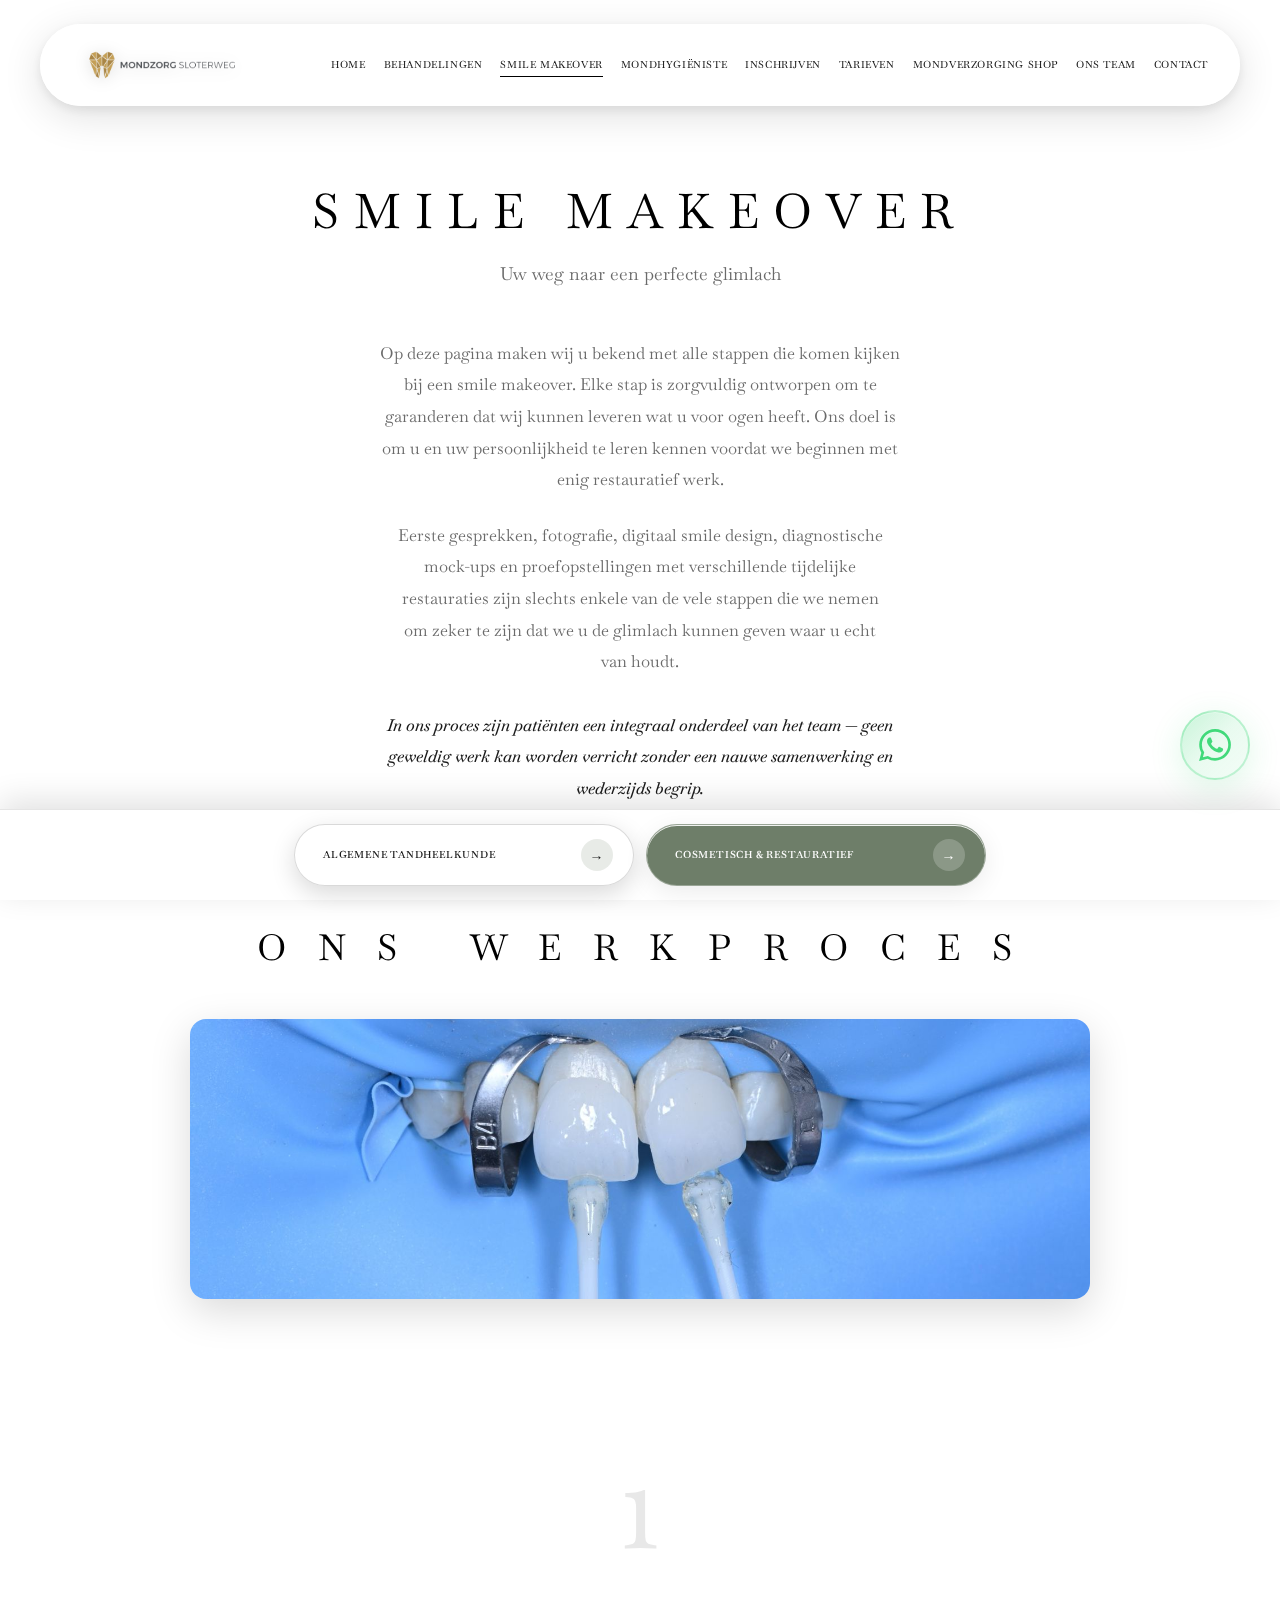
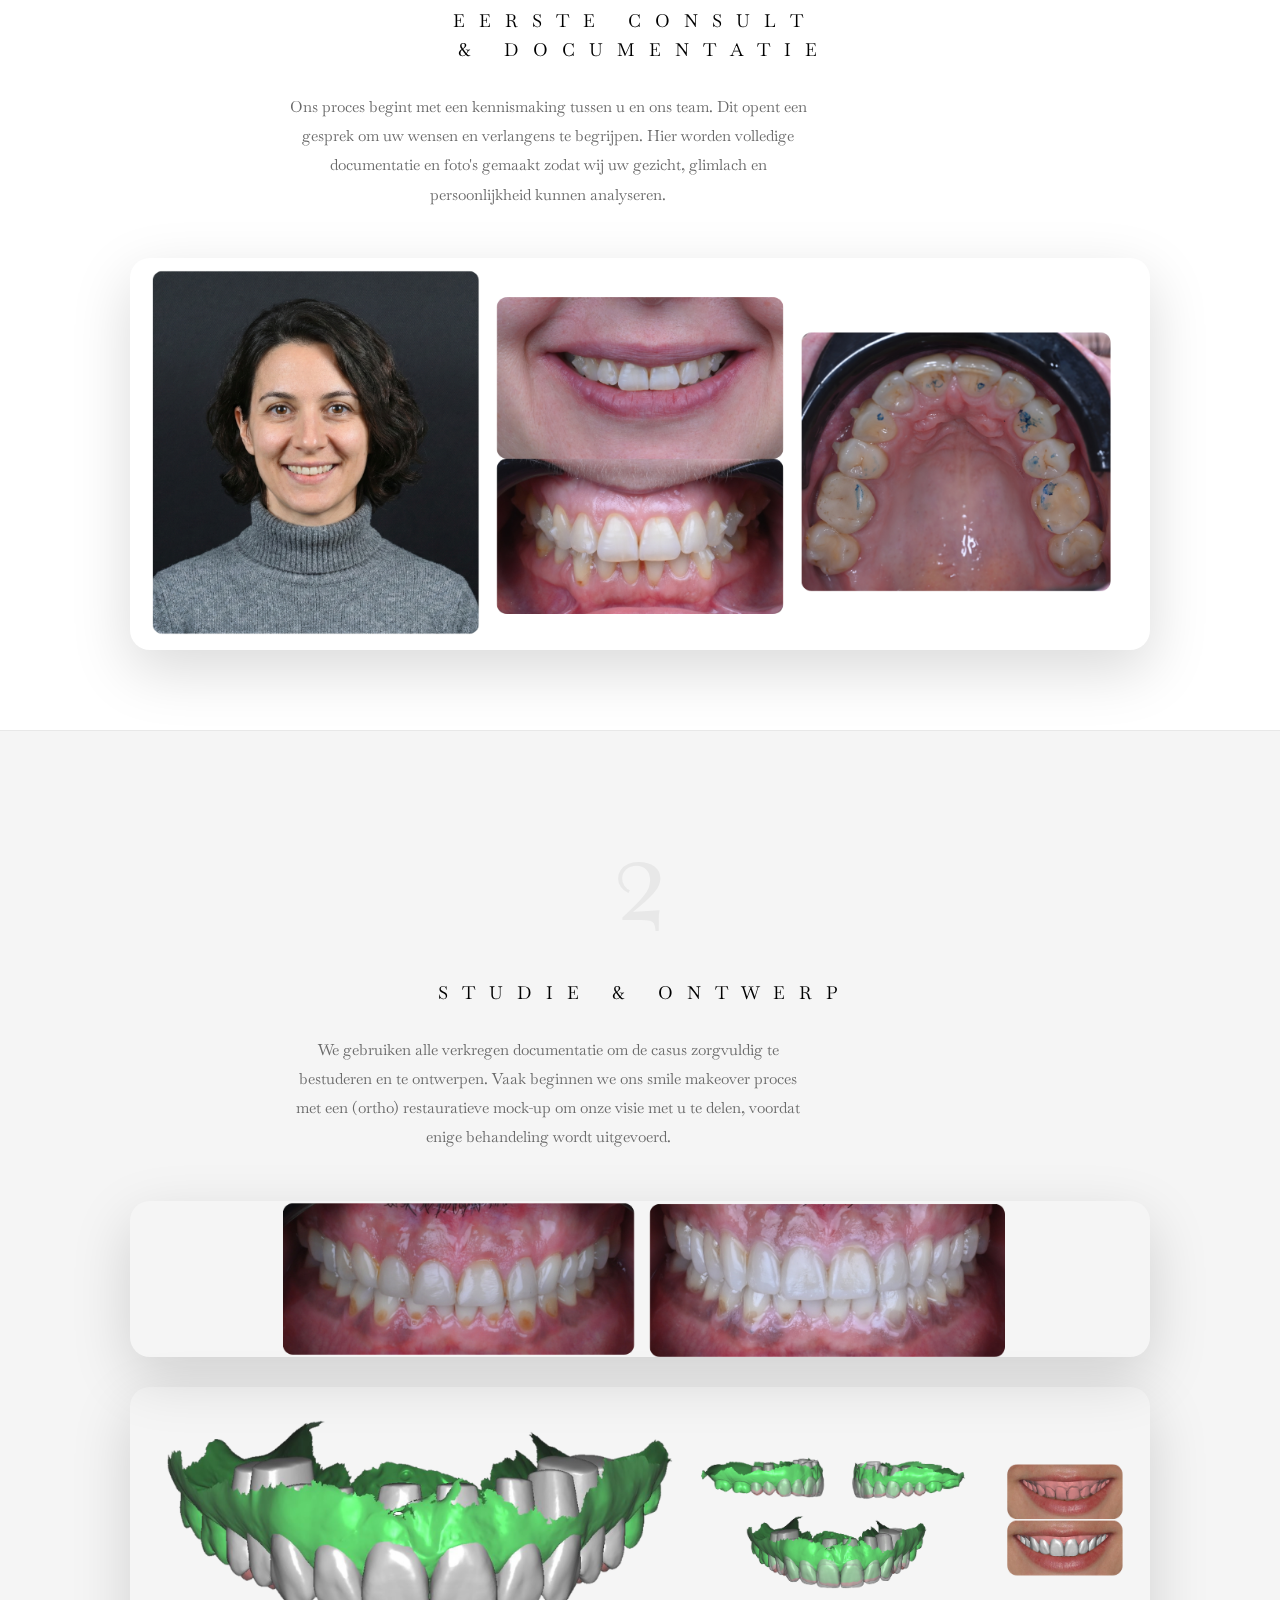
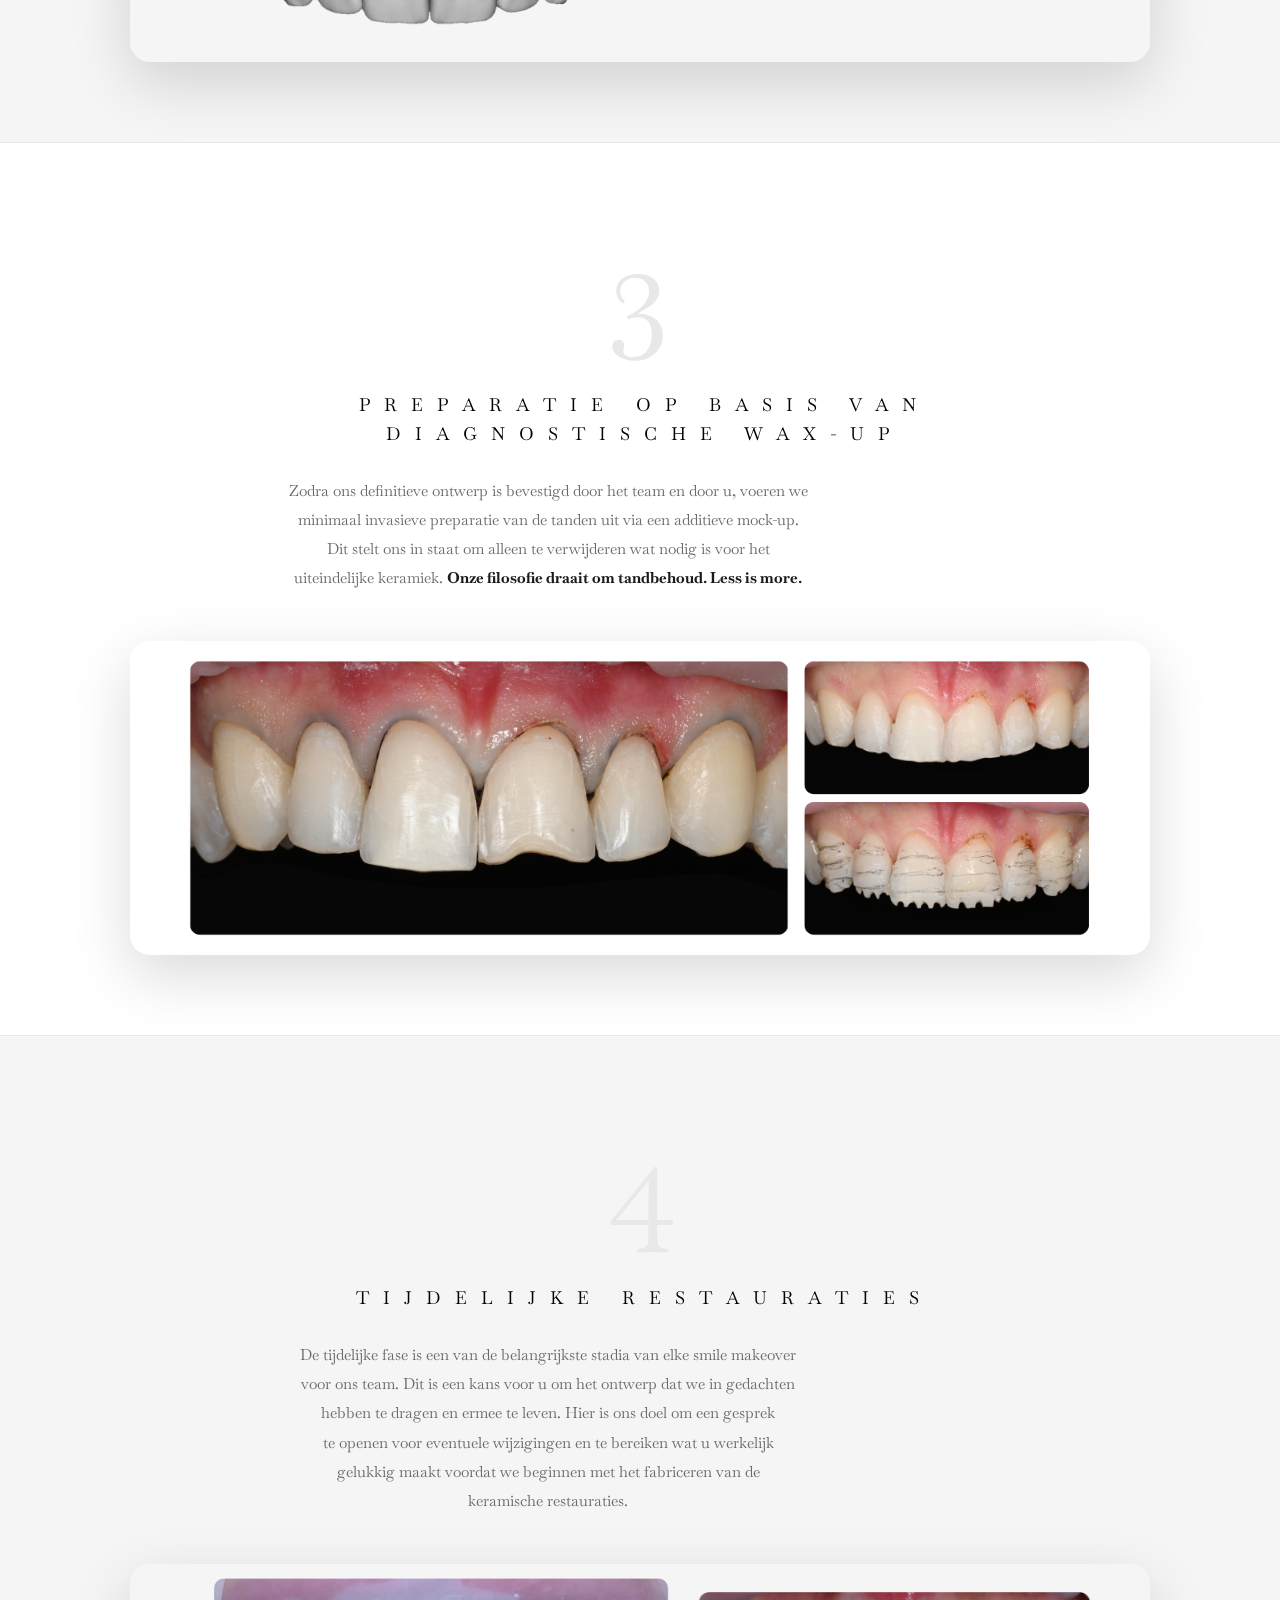
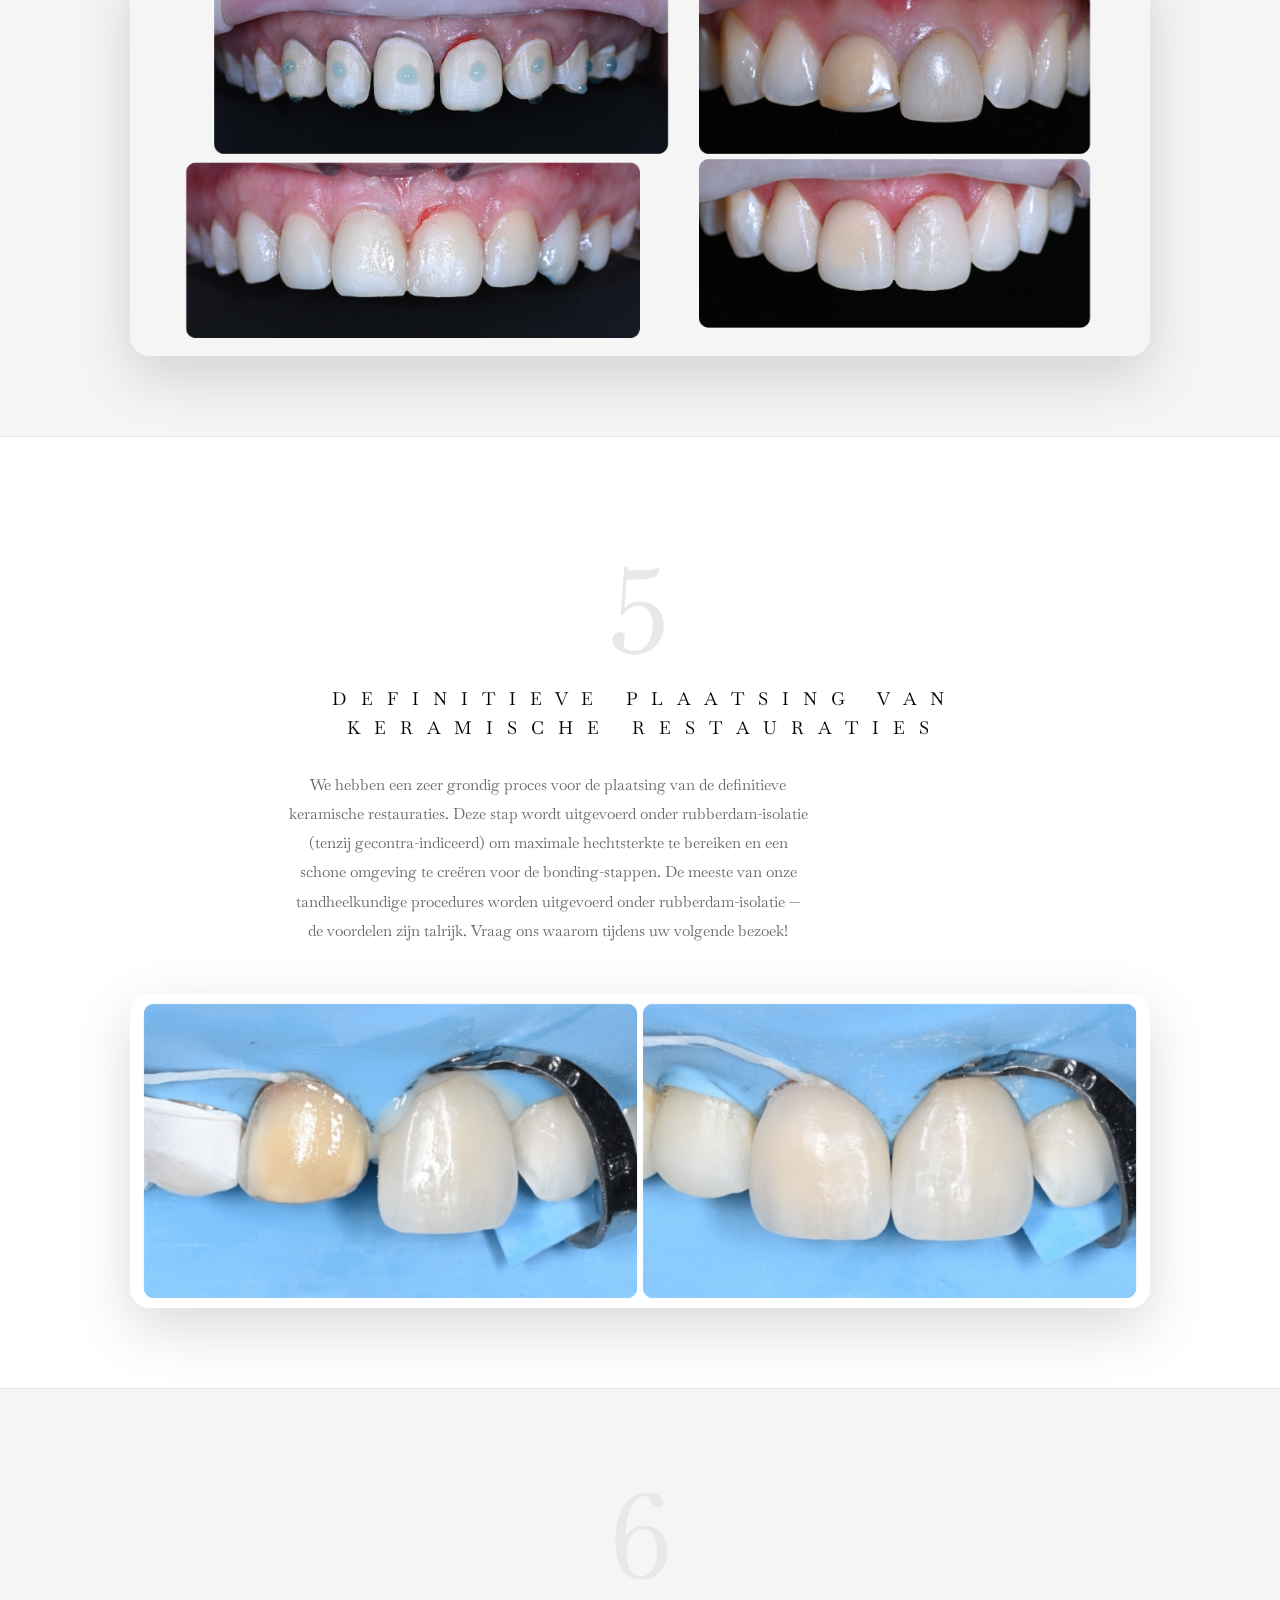
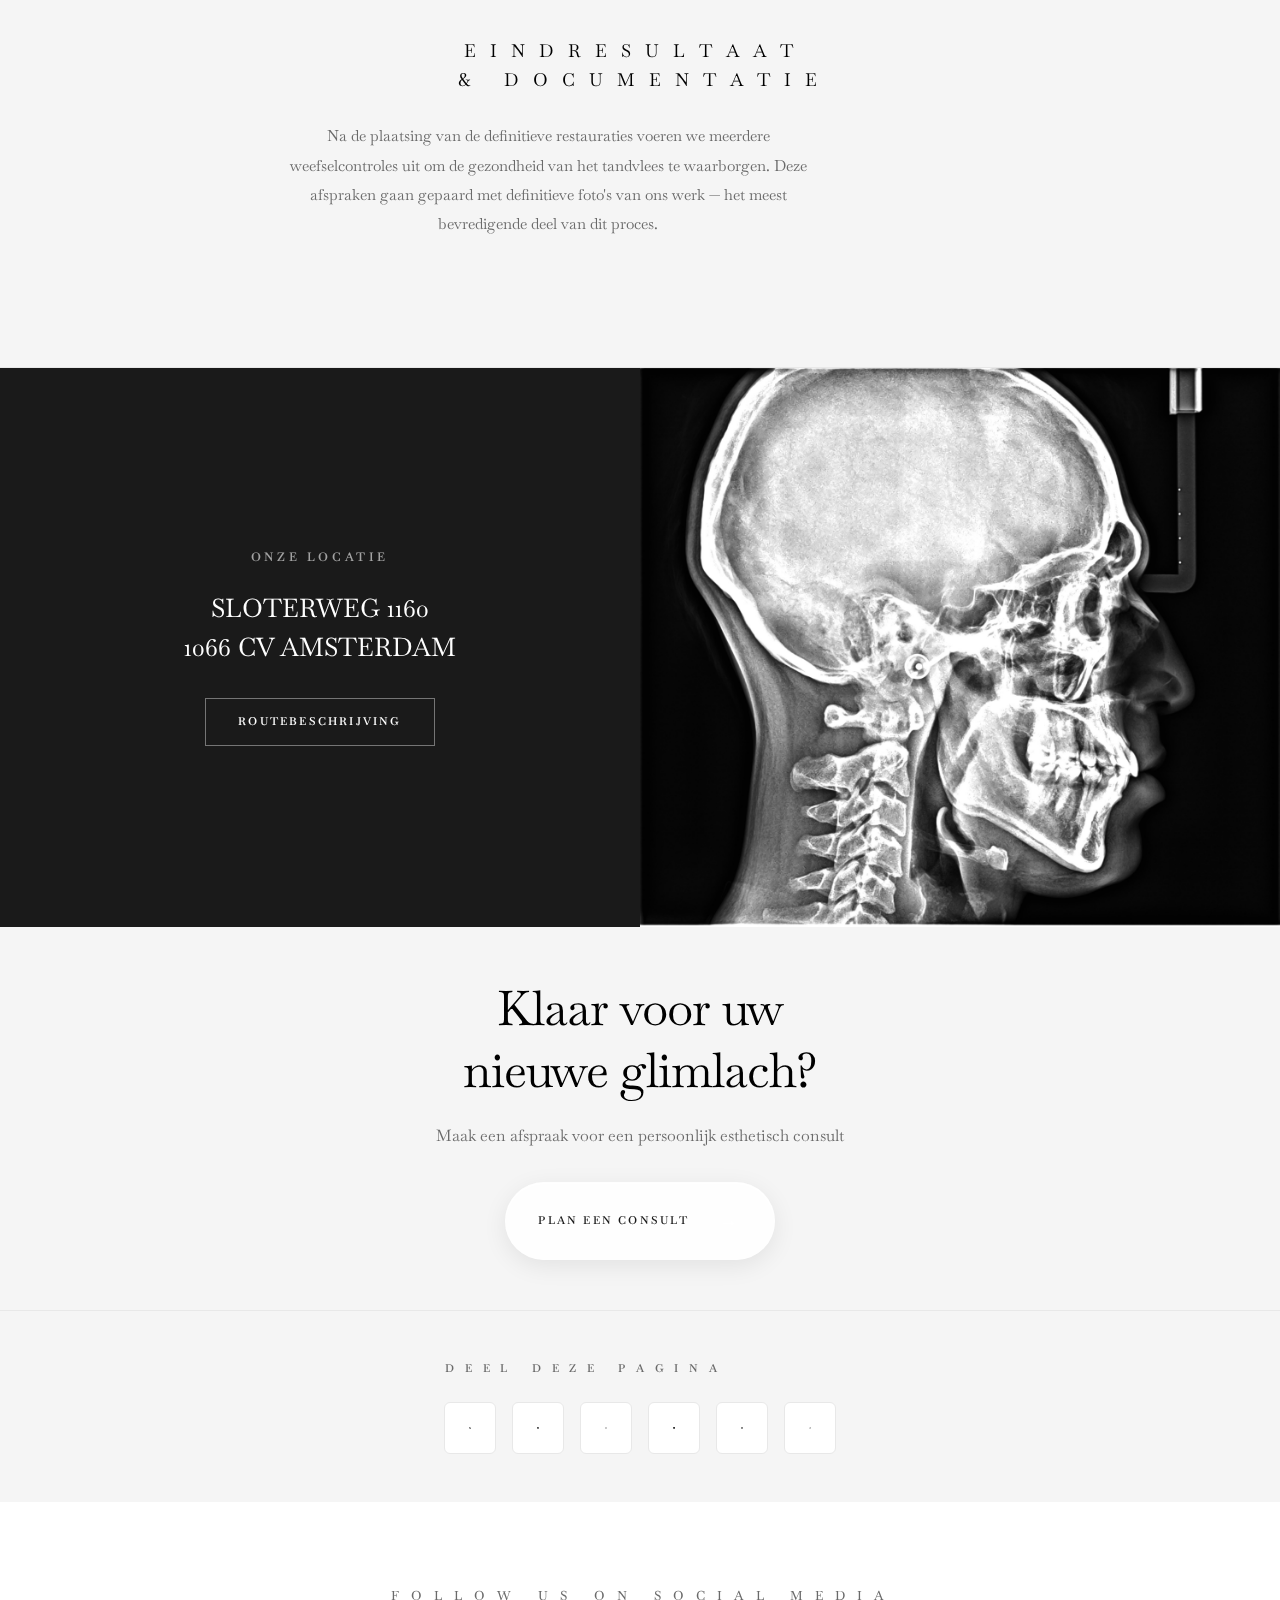
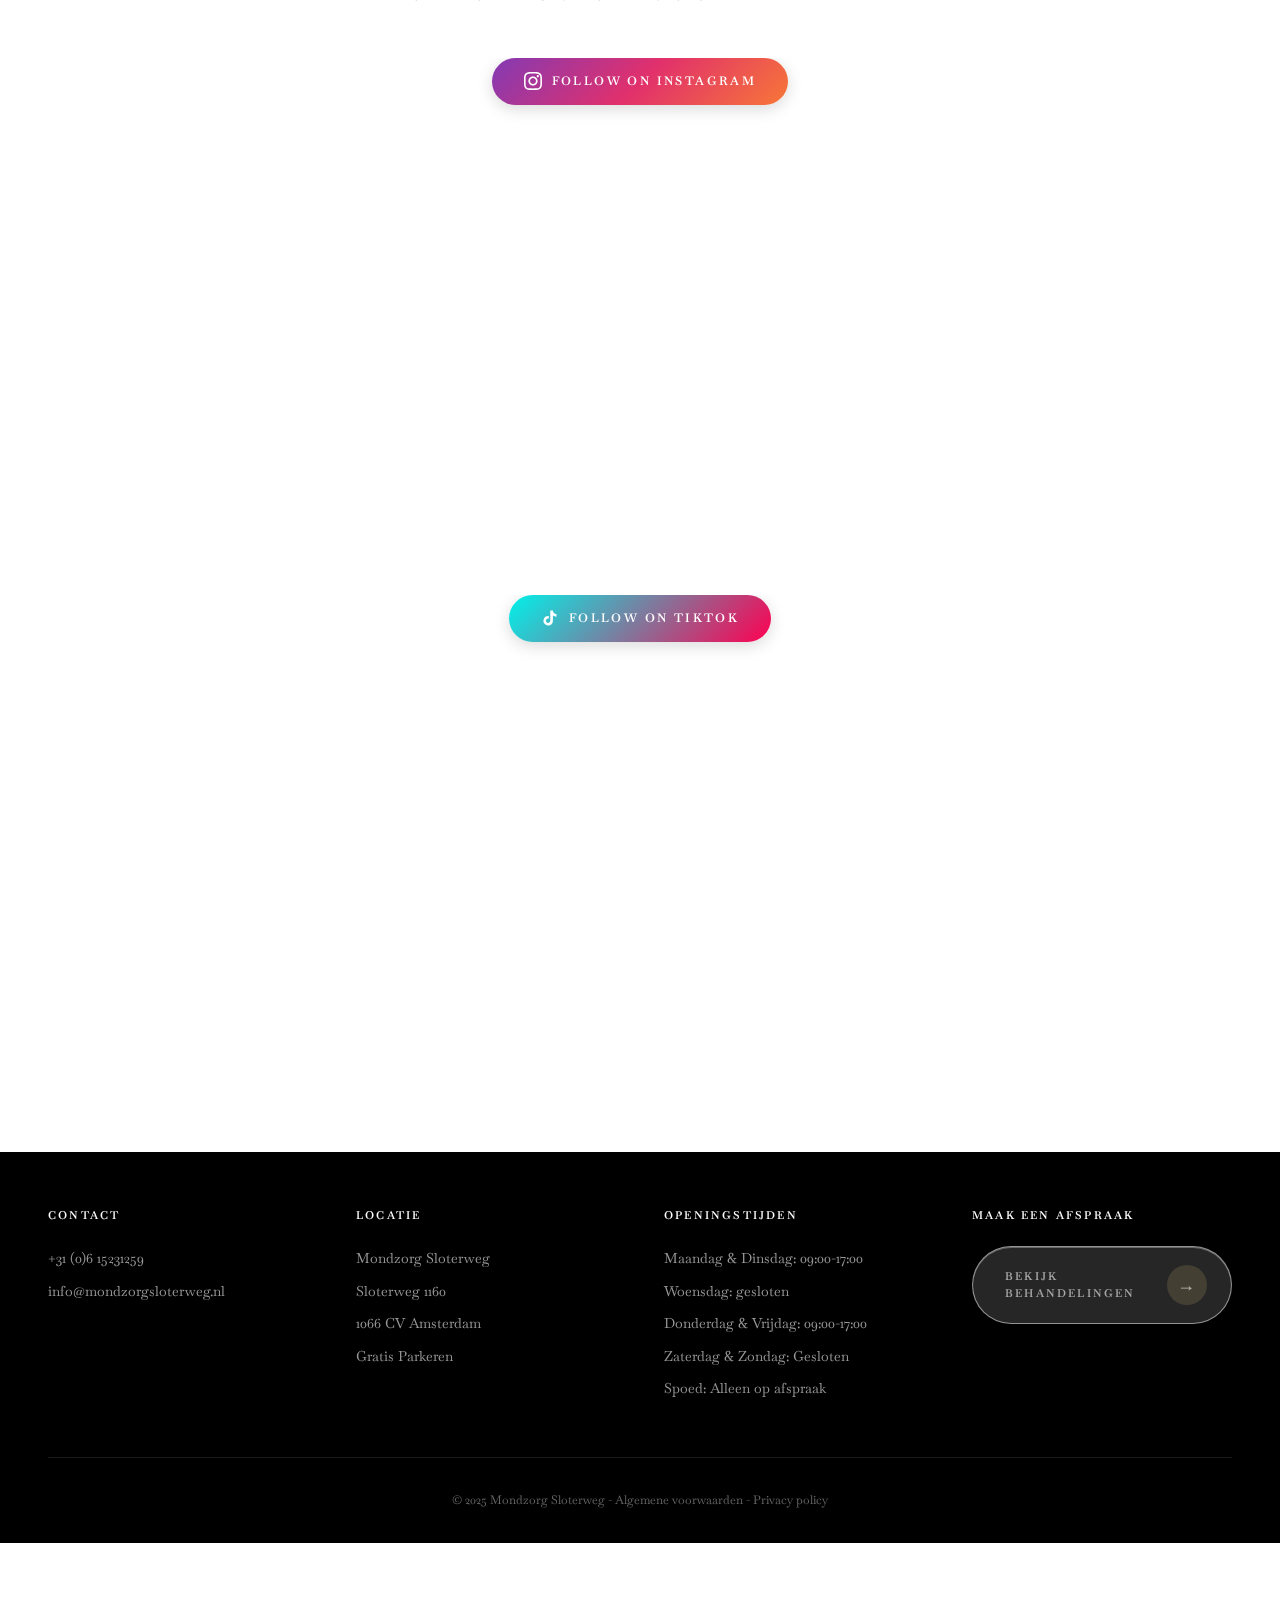
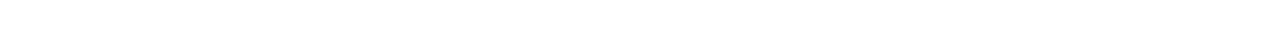
<file: esthetische-analyse.html>
<!DOCTYPE html>
<html lang="nl">
<head>
    <meta charset="UTF-8">
    <meta name="viewport" content="width=device-width, initial-scale=1.0">
    <title>Esthetische Analyse - Smile Makeover Workflow | Mondzorg Sloterweg</title>
    <meta name="description" content="Ontdek onze professionele workflow voor smile makeovers. Van eerste consult tot prachtig eindresultaat - elke stap ontworpen voor uw perfecte glimlach.">
    <link rel="stylesheet" href="css/style.css?v=100">
    <link rel="preconnect" href="https://fonts.googleapis.com">
    <link rel="preconnect" href="https://fonts.gstatic.com" crossorigin>
    <link href="https://fonts.googleapis.com/css2?family=Baskervville:ital@0;1&display=swap" rel="stylesheet">
</head>
<body class="aesthetic-page">
    <!-- Navigation -->
    <nav class="navbar navbar--dark">
        <div class="nav-container">
            <a class="logo" href="index.html" aria-label="Mondzorg Sloterweg">
                <img src="assets/logos/logo.png" alt="Mondzorg Sloterweg">
            </a>
            <ul class="nav-menu" id="primary-navigation">
                <li><a href="index.html">HOME</a></li>
                <li><a href="behandelingen.html">BEHANDELINGEN</a></li>
                <li><a href="esthetische-analyse.html" class="active">SMILE MAKEOVER</a></li>
                <li><a href="mondhygieniste.html">MONDHYGIËNISTE</a></li>
                <li><a href="inschrijven.html">INSCHRIJVEN</a></li>
                <li><a href="tarieven.html">TARIEVEN</a></li>
                <li><a href="https://www.dentistfarbod.com" target="_blank" rel="noopener noreferrer">MONDVERZORGING SHOP</a></li>
                <li><a href="team.html">ONS TEAM</a></li>
                <li><a href="contact.html">CONTACT</a></li>
            </ul>
            <button class="hamburger" type="button" aria-label="Menu" aria-expanded="false" aria-controls="primary-navigation">
                <span></span>
                <span></span>
                <span></span>
            </button>
        </div>
    </nav>

    <!-- Hero Section - Oral Design Style -->
    <section class="od-hero">
        <div class="od-hero-content">
            <h1 class="od-hero-title">SMILE MAKEOVER</h1>
            <p class="od-hero-subtitle">Uw weg naar een perfecte glimlach</p>
            <p class="od-hero-intro">
                Op deze pagina maken wij u bekend met alle stappen die komen kijken bij een smile makeover. 
                Elke stap is zorgvuldig ontworpen om te garanderen dat wij kunnen leveren wat u voor ogen heeft. 
                Ons doel is om u en uw persoonlijkheid te leren kennen voordat we beginnen met enig restauratief werk.
            </p>
            <p class="od-hero-intro">
                Eerste gesprekken, fotografie, digitaal smile design, diagnostische mock-ups en proefopstellingen 
                met verschillende tijdelijke restauraties zijn slechts enkele van de vele stappen die we nemen om 
                zeker te zijn dat we u de glimlach kunnen geven waar u echt van houdt.
            </p>
            <p class="od-hero-highlight">
                In ons proces zijn patiënten een integraal onderdeel van het team — geen geweldig werk kan 
                worden verricht zonder een nauwe samenwerking en wederzijds begrip.
            </p>
        </div>
    </section>

    <!-- Workflow Title -->
    <section class="od-workflow-title">
        <h1>O N S &nbsp; W E R K P R O C E S</h1>
        <div class="od-title-image">
            <img src="assets/ons werk process/WhatsApp Image 2026-01-18 at 17.29.19.jpeg" alt="Smile Makeover Workflow">
        </div>
    </section>

    <!-- Step 1 -->
    <section class="od-step">
        <div class="od-step-number">1</div>
        <div class="od-step-content">
            <h2>E E R S T E &nbsp; C O N S U L T &nbsp; & &nbsp; D O C U M E N T A T I E</h2>
            <p>
                Ons proces begint met een kennismaking tussen u en ons team. Dit opent een gesprek om uw 
                wensen en verlangens te begrijpen. Hier worden volledige documentatie en foto's gemaakt 
                zodat wij uw gezicht, glimlach en persoonlijkheid kunnen analyseren.
            </p>
        </div>
        <div class="od-step-images">
            <div class="od-image-grid--section1-single">
                <img src="assets/1. Eerste consult & documentatie/v2.png?v=1" alt="Eerste Consult - Documentatie">
            </div>
        </div>
    </section>

    <!-- Step 2 -->
    <section class="od-step">
        <div class="od-step-number">2</div>
        <div class="od-step-content">
            <h2>S T U D I E &nbsp; & &nbsp; O N T W E R P</h2>
            <p>
                We gebruiken alle verkregen documentatie om de casus zorgvuldig te bestuderen en te ontwerpen. 
                Vaak beginnen we ons smile makeover proces met een (ortho) restauratieve mock-up om onze visie 
                met u te delen, voordat enige behandeling wordt uitgevoerd.
            </p>
        </div>
        <div class="od-step-images">
            <div class="od-image-grid--stacked">
                <img src="assets/2. Studie & Ontwerp/1.png?v=1" alt="Studie & Ontwerp - Voor en Na">
                <img src="assets/2. Studie & Ontwerp/34.png?v=1" alt="Studie & Ontwerp - Digital Smile Design">
            </div>
        </div>
    </section>

    <!-- Step 3 -->
    <section class="od-step">
        <div class="od-step-number">3</div>
        <div class="od-step-content">
            <h2>P R E P A R A T I E &nbsp; O P &nbsp; B A S I S &nbsp; V A N<br>D I A G N O S T I S C H E &nbsp; W A X - U P</h2>
            <p>
                Zodra ons definitieve ontwerp is bevestigd door het team en door u, voeren we minimaal 
                invasieve preparatie van de tanden uit via een additieve mock-up. Dit stelt ons in staat 
                om alleen te verwijderen wat nodig is voor het uiteindelijke keramiek. 
                <strong>Onze filosofie draait om tandbehoud. Less is more.</strong>
            </p>
        </div>
        <div class="od-step-images">
            <div class="od-image-grid--section1-single">
                <img src="assets/3. Preparatie op basis van diagnostische wax-up/3%20preparatie.png?v=2" alt="Preparatie - Diagnostische Wax-up">
            </div>
        </div>
    </section>

    <!-- Step 4 -->
    <section class="od-step">
        <div class="od-step-number">4</div>
        <div class="od-step-content">
            <h2>T I J D E L I J K E &nbsp; R E S T A U R A T I E S</h2>
            <p>
                De tijdelijke fase is een van de belangrijkste stadia van elke smile makeover voor ons team. 
                Dit is een kans voor u om het ontwerp dat we in gedachten hebben te dragen en ermee te leven. 
                Hier is ons doel om een gesprek te openen voor eventuele wijzigingen en te bereiken wat u 
                werkelijk gelukkig maakt voordat we beginnen met het fabriceren van de keramische restauraties.
            </p>
        </div>
        <div class="od-step-images">
            <div class="od-image-grid--section1-single">
                <img
                    src="assets/4.%20Tijdelijke%20restauraties/tijdelijke%20prep.png?v=4"
                    alt="Tijdelijke Restauraties"
                    loading="lazy"
                    decoding="async"
                    onerror="this.onerror=null;this.src='assets/4.%20Tijdelijke%20restauraties/1.png?v=4';"
                >
            </div>
        </div>
    </section>

    <!-- Step 5 -->
    <section class="od-step">
        <div class="od-step-number">5</div>
        <div class="od-step-content">
            <h2>D E F I N I T I E V E &nbsp; P L A A T S I N G &nbsp; V A N<br>K E R A M I S C H E &nbsp; R E S T A U R A T I E S</h2>
            <p>
                We hebben een zeer grondig proces voor de plaatsing van de definitieve keramische restauraties. 
                Deze stap wordt uitgevoerd onder rubberdam-isolatie (tenzij gecontra-indiceerd) om maximale 
                hechtsterkte te bereiken en een schone omgeving te creëren voor de bonding-stappen. 
                De meeste van onze tandheelkundige procedures worden uitgevoerd onder rubberdam-isolatie — 
                de voordelen zijn talrijk. Vraag ons waarom tijdens uw volgende bezoek!
            </p>
        </div>
        <div class="od-step-images">
            <div class="od-image-grid--section1-single">
                <img src="assets/5.Definitieve plaatsing van keramische restauraties/80.png?v=1" alt="Definitieve Plaatsing - Keramische Restauraties">
            </div>
        </div>
    </section>

    <!-- Step 6 -->
    <section class="od-step">
        <div class="od-step-number">6</div>
        <div class="od-step-content">
            <h2>E I N D R E S U L T A A T &nbsp; & &nbsp; D O C U M E N T A T I E</h2>
            <p>
                Na de plaatsing van de definitieve restauraties voeren we meerdere weefselcontroles uit om 
                de gezondheid van het tandvlees te waarborgen. Deze afspraken gaan gepaard met definitieve 
                foto's van ons werk — het meest bevredigende deel van dit proces.
            </p>
        </div>
        <div class="od-step-images">
            <div class="od-image-grid--section1-single">
                <img
                    src="assets/6-eindresultaat/1.png?v=8"
                    alt="Eindresultaat & Documentatie"
                    loading="lazy"
                    decoding="async"
                    onerror="this.onerror=null;this.src='https://images.unsplash.com/photo-1581585829731-ebd9e5c0dd64?w=1200&h=700&fit=crop';"
                >
            </div>
        </div>
    </section>

    <!-- Location Section - Like Original -->
    <section class="od-location">
        <div class="od-location-content">
            <h3>ONZE LOCATIE</h3>
            <p class="od-address">
                SLOTERWEG 1160<br>
                1066 CV AMSTERDAM
            </p>
            <a href="https://maps.google.com/?q=Sloterweg+1160+Amsterdam" target="_blank" class="od-directions-btn">
                ROUTEBESCHRIJVING
            </a>
        </div>
        <div class="od-location-image">
            <img src="assets/ceph.jpg" alt="Cephalometric Analysis">
        </div>
    </section>

    <!-- CTA Section -->
    <section class="od-cta">
        <div class="od-cta-content">
            <h2>Klaar voor uw nieuwe glimlach?</h2>
            <p>Maak een afspraak voor een persoonlijk esthetisch consult</p>
            <a href="inschrijven.html" class="btn btn-primary">PLAN EEN CONSULT</a>
        </div>
    </section>

    <!-- Share Section -->
    <section class="share-section">
        <div class="share-container">
            <p class="share-title">D E E L &nbsp; D E Z E &nbsp; P A G I N A</p>
            <div class="share-buttons">
                <!-- WhatsApp -->
                <a href="#" class="share-btn share-btn--whatsapp" title="Deel via WhatsApp" onclick="shareVia('whatsapp'); return false;">
                    <svg viewBox="0 0 24 24" xmlns="http://www.w3.org/2000/svg">
                        <path d="M17.472 14.382c-.297-.149-1.758-.867-2.03-.967-.273-.099-.471-.148-.67.15-.197.297-.767.966-.94 1.164-.173.199-.347.223-.644.075-.297-.15-1.255-.463-2.39-1.475-.883-.788-1.48-1.761-1.653-2.059-.173-.297-.018-.458.13-.606.134-.133.298-.347.446-.52.149-.174.198-.298.298-.497.099-.198.05-.371-.025-.52-.075-.149-.669-1.612-.916-2.207-.242-.579-.487-.5-.669-.51-.173-.008-.371-.01-.57-.01-.198 0-.52.074-.792.372-.272.297-1.04 1.016-1.04 2.479 0 1.462 1.065 2.875 1.213 3.074.149.198 2.096 3.2 5.077 4.487.709.306 1.262.489 1.694.625.712.227 1.36.195 1.871.118.571-.085 1.758-.719 2.006-1.413.248-.694.248-1.289.173-1.413-.074-.124-.272-.198-.57-.347m-5.421 7.403h-.004a9.87 9.87 0 01-5.031-1.378l-.361-.214-3.741.982.998-3.648-.235-.374a9.86 9.86 0 01-1.51-5.26c.001-5.45 4.436-9.884 9.888-9.884 2.64 0 5.122 1.03 6.988 2.898a9.825 9.825 0 012.893 6.994c-.003 5.45-4.437 9.884-9.885 9.884m8.413-18.297A11.815 11.815 0 0012.05 0C5.495 0 .16 5.335.157 11.892c0 2.096.547 4.142 1.588 5.945L.057 24l6.305-1.654a11.882 11.882 0 005.683 1.448h.005c6.554 0 11.89-5.335 11.893-11.893a11.821 11.821 0 00-3.48-8.413z"/>
                    </svg>
                </a>
                
                <!-- Facebook -->
                <a href="#" class="share-btn share-btn--facebook" title="Deel op Facebook" onclick="shareVia('facebook'); return false;">
                    <svg viewBox="0 0 24 24" xmlns="http://www.w3.org/2000/svg">
                        <path d="M24 12.073c0-6.627-5.373-12-12-12s-12 5.373-12 12c0 5.99 4.388 10.954 10.125 11.854v-8.385H7.078v-3.47h3.047V9.43c0-3.007 1.792-4.669 4.533-4.669 1.312 0 2.686.235 2.686.235v2.953H15.83c-1.491 0-1.956.925-1.956 1.874v2.25h3.328l-.532 3.47h-2.796v8.385C19.612 23.027 24 18.062 24 12.073z"/>
                    </svg>
                </a>
                
                <!-- Twitter/X -->
                <a href="#" class="share-btn share-btn--twitter" title="Deel op X" onclick="shareVia('twitter'); return false;">
                    <svg viewBox="0 0 24 24" xmlns="http://www.w3.org/2000/svg">
                        <path d="M18.244 2.25h3.308l-7.227 8.26 8.502 11.24H16.17l-5.214-6.817L4.99 21.75H1.68l7.73-8.835L1.254 2.25H8.08l4.713 6.231zm-1.161 17.52h1.833L7.084 4.126H5.117z"/>
                    </svg>
                </a>
                
                <!-- LinkedIn -->
                <a href="#" class="share-btn share-btn--linkedin" title="Deel op LinkedIn" onclick="shareVia('linkedin'); return false;">
                    <svg viewBox="0 0 24 24" xmlns="http://www.w3.org/2000/svg">
                        <path d="M20.447 20.452h-3.554v-5.569c0-1.328-.027-3.037-1.852-3.037-1.853 0-2.136 1.445-2.136 2.939v5.667H9.351V9h3.414v1.561h.046c.477-.9 1.637-1.85 3.37-1.85 3.601 0 4.267 2.37 4.267 5.455v6.286zM5.337 7.433c-1.144 0-2.063-.926-2.063-2.065 0-1.138.92-2.063 2.063-2.063 1.14 0 2.064.925 2.064 2.063 0 1.139-.925 2.065-2.064 2.065zm1.782 13.019H3.555V9h3.564v11.452zM22.225 0H1.771C.792 0 0 .774 0 1.729v20.542C0 23.227.792 24 1.771 24h20.451C23.2 24 24 23.227 24 22.271V1.729C24 .774 23.2 0 22.222 0h.003z"/>
                    </svg>
                </a>
                
                <!-- Email -->
                <a href="#" class="share-btn share-btn--email" title="Deel via E-mail" onclick="shareVia('email'); return false;">
                    <svg viewBox="0 0 24 24" xmlns="http://www.w3.org/2000/svg">
                        <path d="M24 5.457v13.909c0 .904-.732 1.636-1.636 1.636h-3.819V11.73L12 16.64l-6.545-4.91v9.273H1.636A1.636 1.636 0 0 1 0 19.366V5.457c0-2.023 2.309-3.178 3.927-1.964L5.455 4.64 12 9.548l6.545-4.91 1.528-1.145C21.69 2.28 24 3.434 24 5.457z"/>
                    </svg>
                </a>
                
                <!-- Copy Link -->
                <button class="share-btn share-btn--copy" title="Kopieer link" onclick="copyPageLink(this)">
                    <svg viewBox="0 0 24 24" xmlns="http://www.w3.org/2000/svg">
                        <path d="M13.723 18.654l-3.61 3.609c-2.316 2.315-6.063 2.315-8.378 0-1.12-1.118-1.735-2.606-1.735-4.188 0-1.582.615-3.07 1.734-4.189l4.866-4.865c2.355-2.355 6.114-2.262 8.377 0 .453.453.81.973 1.089 1.527l-1.593 1.592c-.18-.613-.5-1.189-.964-1.652-1.448-1.448-3.93-1.51-5.439-.001l-.001.002-4.867 4.865c-1.5 1.499-1.5 3.941 0 5.44 1.517 1.517 3.958 1.488 5.442 0l2.371-2.37c.813.434 1.7.68 2.611.743l-.003-.066zm5.011-8.011c2.355 2.355 2.355 6.167 0 8.522a6.021 6.021 0 01-8.521 0c-.453-.453-.81-.973-1.089-1.527l1.593-1.592c.18.613.5 1.189.964 1.652 1.448 1.448 3.93 1.51 5.439.001l.001-.002 4.867-4.865c1.5-1.499 1.5-3.941 0-5.44-1.517-1.517-3.958-1.488-5.442 0l-2.37 2.37a7.076 7.076 0 00-2.612-.744l.003.066 3.61-3.609c2.315-2.315 6.062-2.315 8.377 0 1.12 1.119 1.735 2.607 1.735 4.189s-.615 3.07-1.735 4.189l-4.867 4.865-.027-.021z"/>
                    </svg>
                    <span class="share-tooltip">Link gekopieerd!</span>
                </button>
            </div>
        </div>
    </section>

    <!-- Social Media Feeds -->
    <section class="social-feeds">
        <div class="container">
            <div class="social-feeds-header">
                <span class="social-title">F O L L O W &nbsp; U S &nbsp; O N &nbsp; S O C I A L &nbsp; M E D I A</span>
            </div>
            
            <div class="social-feeds-grid">
                <!-- Instagram Feed -->
                <div class="social-feed-item">
                    <div class="feed-header">
                        <a href="https://www.instagram.com/dentistfarbod/" target="_blank" rel="noopener" class="social-follow-btn instagram-btn">
                            <svg viewBox="0 0 24 24" xmlns="http://www.w3.org/2000/svg">
                                <path d="M12 2.163c3.204 0 3.584.012 4.85.07 3.252.148 4.771 1.691 4.919 4.919.058 1.265.069 1.645.069 4.849 0 3.205-.012 3.584-.069 4.849-.149 3.225-1.664 4.771-4.919 4.919-1.266.058-1.644.07-4.85.07-3.204 0-3.584-.012-4.849-.07-3.26-.149-4.771-1.699-4.919-4.92-.058-1.265-.07-1.644-.07-4.849 0-3.204.013-3.583.07-4.849.149-3.227 1.664-4.771 4.919-4.919 1.266-.057 1.645-.069 4.849-.069zm0-2.163c-3.259 0-3.667.014-4.947.072-4.358.2-6.78 2.618-6.98 6.98-.059 1.281-.073 1.689-.073 4.948 0 3.259.014 3.668.072 4.948.2 4.358 2.618 6.78 6.98 6.98 1.281.058 1.689.072 4.948.072 3.259 0 3.668-.014 4.948-.072 4.354-.2 6.782-2.618 6.979-6.98.059-1.28.073-1.689.073-4.948 0-3.259-.014-3.667-.072-4.947-.196-4.354-2.617-6.78-6.979-6.98-1.281-.059-1.69-.073-4.949-.073zm0 5.838c-3.403 0-6.162 2.759-6.162 6.162s2.759 6.163 6.162 6.163 6.162-2.759 6.162-6.163c0-3.403-2.759-6.162-6.162-6.162zm0 10.162c-2.209 0-4-1.79-4-4 0-2.209 1.791-4 4-4s4 1.791 4 4c0 2.21-1.791 4-4 4zm6.406-11.845c-.796 0-1.441.645-1.441 1.44s.645 1.44 1.441 1.44c.795 0 1.439-.645 1.439-1.44s-.644-1.44-1.439-1.44z"/>
                            </svg>
                            Follow on Instagram
                        </a>
                    </div>
                    <!-- Elfsight Instagram Feed | @dentistfarbod -->
                    <div class="elfsight-app-ad20eb76-d7b3-4835-a6a2-314778382dc2" data-elfsight-app-lazy></div>
                </div>

                <!-- TikTok Feed -->
                <div class="social-feed-item">
                    <div class="feed-header">
                        <a href="https://www.tiktok.com/@dentistfarbod" target="_blank" rel="noopener" class="social-follow-btn tiktok-btn">
                            <svg viewBox="0 0 24 24" xmlns="http://www.w3.org/2000/svg">
                                <path d="M19.59 6.69a4.83 4.83 0 0 1-3.77-4.25V2h-3.45v13.67a2.89 2.89 0 0 1-5.2 1.74 2.89 2.89 0 0 1 2.31-4.64 2.93 2.93 0 0 1 .88.13V9.4a6.84 6.84 0 0 0-1-.05A6.33 6.33 0 0 0 5 20.1a6.34 6.34 0 0 0 10.86-4.43v-7a8.16 8.16 0 0 0 4.77 1.52v-3.4a4.85 4.85 0 0 1-1-.1z"/>
                            </svg>
                            Follow on TikTok
                        </a>
                    </div>
                    <!-- Elfsight TikTok Feed | Untitled TikTok Feed -->
                    <div class="elfsight-app-18d9fa2a-d0ff-4404-b9bb-a3128da29b20" data-elfsight-app-lazy></div>
                </div>
            </div>
        </div>
    </section>

    <!-- Footer -->
    <footer class="footer">
        <div class="container">
            <div class="footer-grid">
                <div class="footer-col">
                    <h3>CONTACT</h3>
                    <p><a href="tel:+31615231259">+31 (0)6 15231259</a></p>
                    <p><a href="mailto:info@mondzorgsloterweg.nl">info@mondzorgsloterweg.nl</a></p>
                </div>
                <div class="footer-col">
                    <h3>LOCATIE</h3>
                    <p>Mondzorg Sloterweg</p>
                    <p>Sloterweg 1160</p>
                    <p>1066 CV Amsterdam</p>
                    <p>Gratis Parkeren</p>
                </div>
                <div class="footer-col">
                    <h3>OPENINGSTIJDEN</h3>
                    <p>Maandag & Dinsdag: 09:00-17:00</p>
                    <p>Woensdag: gesloten</p>
                    <p>Donderdag & Vrijdag: 09:00-17:00</p>
                    <p>Zaterdag & Zondag: Gesloten</p>
                    <p>Spoed: Alleen op afspraak</p>
                </div>
                <div class="footer-col">
                    <h3>MAAK EEN AFSPRAAK</h3>
                    <a href="inschrijven.html" class="btn btn-outline-light">BEKIJK BEHANDELINGEN</a>
                </div>
            </div>
            <div class="footer-bottom">
                <p>&copy; 2025 Mondzorg Sloterweg - <a href="#">Algemene voorwaarden</a> - <a href="#">Privacy policy</a></p>
            </div>
        </div>
    </footer>

    <!-- Sticky Appointment Buttons -->
    <div class="sticky-appointment" style="position: fixed; bottom: 0; left: 0; right: 0; z-index: 9999; display: flex; justify-content: center; gap: 12px; padding: 14px 24px; background: rgba(255,255,255,0.95); backdrop-filter: blur(25px); -webkit-backdrop-filter: blur(25px); box-shadow: 0 -8px 32px rgba(0,0,0,0.12);">
        <a href="inschrijven.html#algemene" class="btn btn-secondary" onclick="if(window.location.pathname.includes('inschrijven.html')){event.preventDefault();selectOption('algemene');}">ALGEMENE TANDHEELKUNDE</a>
        <a href="https://form.typeform.com/to/Zt7viLwa?typeform-source=mondzorgsloterweg.nl" class="btn btn-primary" target="_blank" rel="noopener noreferrer">COSMETISCH & RESTAURATIEF</a>
    </div>

    <!-- Floating WhatsApp Button -->
    <a href="https://wa.me/31615231259" class="floating-whatsapp-btn" target="_blank" rel="noopener noreferrer" aria-label="Chat met ons op WhatsApp" style="position: fixed; bottom: 120px; right: 30px; z-index: 10000; width: 70px; height: 70px; border-radius: 50%; background: linear-gradient(135deg, rgba(37, 211, 102, 0.25) 0%, rgba(37, 211, 102, 0.1) 50%, rgba(37, 211, 102, 0.05) 100%); backdrop-filter: blur(20px) saturate(180%); -webkit-backdrop-filter: blur(20px) saturate(180%); border: 2px solid rgba(37, 211, 102, 0.25); box-shadow: 0 8px 32px rgba(37, 211, 102, 0.15), inset 0 1px 0 rgba(255, 255, 255, 0.3); display: flex; align-items: center; justify-content: center; transition: all 0.3s ease; text-decoration: none;">
        <svg width="32" height="32" viewBox="0 0 24 24" fill="none" xmlns="http://www.w3.org/2000/svg">
            <path d="M17.472 14.382c-.297-.149-1.758-.867-2.03-.967-.273-.099-.471-.148-.67.15-.197.297-.767.966-.94 1.164-.173.199-.347.223-.644.075-.297-.15-1.255-.463-2.39-1.475-.883-.788-1.48-1.761-1.653-2.059-.173-.297-.018-.458.13-.606.134-.133.298-.347.446-.52.149-.174.198-.298.298-.497.099-.198.05-.371-.025-.52-.075-.149-.669-1.612-.916-2.207-.242-.579-.487-.5-.669-.51-.173-.008-.371-.01-.57-.01-.198 0-.52.074-.792.372-.272.297-1.04 1.016-1.04 2.479 0 1.462 1.065 2.875 1.213 3.074.149.198 2.096 3.2 5.077 4.487.709.306 1.262.489 1.694.625.712.227 1.36.195 1.871.118.571-.085 1.758-.719 2.006-1.413.248-.694.248-1.289.173-1.413-.074-.124-.272-.198-.57-.347m-5.421 7.403h-.004a9.87 9.87 0 01-5.031-1.378l-.361-.214-3.741.982.998-3.648-.235-.374a9.86 9.86 0 01-1.51-5.26c.001-5.45 4.436-9.884 9.888-9.884 2.64 0 5.122 1.03 6.988 2.898a9.825 9.825 0 012.893 6.994c-.003 5.45-4.437 9.884-9.885 9.884m8.413-18.297A11.815 11.815 0 0012.05 0C5.495 0 .16 5.335.157 11.892c0 2.096.547 4.142 1.588 5.945L.057 24l6.305-1.654a11.882 11.882 0 005.683 1.448h.005c6.554 0 11.89-5.335 11.893-11.893a11.821 11.821 0 00-3.48-8.413z" fill="rgba(37, 211, 102, 0.85)"/>
        </svg>
    </a>

    <!-- Elfsight Widgets -->
    <script src="https://elfsightcdn.com/platform.js" defer></script>
    <script src="js/main.js"></script>
</body>
</html>
</file>
<file: css/style.css>
/* ===================================
   MONDZORG SLOTERWEG - ORAL DESIGN STYLE
   Inspired by Oral Design Beverly Hills
   =================================== */

/* ===================================
   PRELOADER
   =================================== */

.preloader {
    position: fixed;
    top: 0;
    left: 0;
    width: 100%;
    height: 100%;
    background: linear-gradient(135deg, #0a0a0a 0%, #1a1a1a 50%, #2a2a2a 100%);
    display: flex;
    align-items: center;
    justify-content: center;
    z-index: 99999;
    transition: opacity 0.8s ease, visibility 0.8s ease;
}

.preloader.fade-out {
    opacity: 0;
    visibility: hidden;
}

.preloader-content {
    text-align: center;
    animation: fadeInUp 1s ease-out;
}

.preloader-logo {
    margin-bottom: 2rem;
    animation: fadeInUp 1s ease-out;
}

.preloader-logo img {
    width: 200px;
    height: auto;
    filter: drop-shadow(0 10px 30px rgba(184, 163, 105, 0.3));
}

.preloader-text {
    font-family: 'DM Sans', sans-serif;
    font-size: 12px;
    font-weight: 500;
    letter-spacing: 0.35em;
    color: #b8a369;
    text-transform: uppercase;
    opacity: 0.8;
    margin-top: 1rem;
}

@keyframes fadeInUp {
    from {
        opacity: 0;
        transform: translateY(30px);
    }
    to {
        opacity: 1;
        transform: translateY(0);
    }
}

@media (max-width: 768px) {
    .preloader-logo img {
        width: 150px;
    }
    
    .preloader-text {
        font-size: 10px;
    }
}

/* ===================================
   ROOT VARIABLES
   =================================== */

:root {
    /* Monochrome Palette with Warm Accent */
    --black: #000000;
    --off-black: #0a0a0a;
    --charcoal: #1a1a1a;
    --dark-gray: #2a2a2a;
    --medium-gray: #4a4a4a;
    --text-gray: #6a6a6a;
    --light-gray: #e8e8e8;
    --off-white: #f5f5f5;
    --white: #ffffff;
    
    /* Accent - warm gold for dental elegance */
    --accent: #b8a369;
    --accent-light: #d4c592;
    --accent-dark: #9a8855;
    
    /* Typography */
    --font-display: 'Baskervville', Georgia, serif;
    --font-body: 'Baskervville', Georgia, serif;
    --tracking-tight: -0.02em;
    --tracking-wide: 0.2em;
    --tracking-ultra: 0.35em;
    
    /* Spacing Scale - Consistent 8px base */
    --space-xs: 4px;
    --space-sm: 8px;
    --space-md: 16px;
    --space-lg: 24px;
    --space-xl: 32px;
    --space-2xl: 48px;
    --space-3xl: 64px;
    --space-4xl: 80px;
    
    /* Section Spacing - Refined */
    --section-lg: clamp(80px, 10vw, 120px);
    --section-md: clamp(56px, 7vw, 80px);
    --section-sm: clamp(40px, 5vw, 56px);
    --container-width: 1280px;
    --container-narrow: 900px;
    --container-padding: clamp(20px, 4vw, 48px);
    
    /* Typography Spacing */
    --text-line-height-tight: 1.3;
    --text-line-height-normal: 1.6;
    --text-line-height-relaxed: 1.75;
    --text-max-width: 65ch;
    
    /* Transitions */
    --ease-out: cubic-bezier(0.16, 1, 0.3, 1);
    --ease-in-out: cubic-bezier(0.65, 0, 0.35, 1);
    --duration-fast: 0.2s;
    --duration-normal: 0.4s;
    --duration-slow: 0.8s;
}

/* Reset & Base */
*, *::before, *::after {
    margin: 0;
    padding: 0;
    box-sizing: border-box;
}

html {
    scroll-behavior: smooth;
    font-size: 16px;
}

body {
    font-family: var(--font-body);
    color: var(--charcoal);
    line-height: var(--text-line-height-normal);
    background-color: var(--white);
    -webkit-font-smoothing: antialiased;
    -moz-osx-font-smoothing: grayscale;
    overflow-x: hidden;
    text-rendering: optimizeLegibility;
}

.container {
    max-width: var(--container-width);
    margin: 0 auto;
    padding: 0 var(--container-padding);
}

/* Typography */
h1, h2, h3, h4, h5, h6 {
    font-family: var(--font-display);
    font-weight: 400;
    line-height: var(--text-line-height-tight);
    letter-spacing: var(--tracking-tight);
    color: var(--black);
    text-wrap: balance;
}

h1 { font-size: clamp(42px, 7vw, 96px); }
h2 { font-size: clamp(32px, 4.5vw, 64px); }
h3 { font-size: clamp(24px, 2.5vw, 36px); }
h4 { font-size: clamp(20px, 1.8vw, 28px); }

p {
    font-size: clamp(15px, 1.1vw, 17px);
    line-height: var(--text-line-height-relaxed);
    color: var(--text-gray);
    max-width: var(--text-max-width);
    text-wrap: pretty;
}

/* Allow full width paragraphs where needed */
.full-width p,
.footer p,
.notice-text p,
.pricing-note p {
    max-width: none;
}

a {
    color: inherit;
    text-decoration: none;
    transition: color var(--duration-fast) ease;
}

/* ================================
   NAVIGATION
   ================================ */
.navbar {
    position: fixed;
    top: 24px;
    left: 50%;
    transform: translateX(-50%);
    right: auto;
    z-index: 1000;
    padding: 0;
    transition: all var(--duration-normal) var(--ease-out);
    width: calc(100% - 80px);
    max-width: 1300px;
}

.navbar::before {
    content: '';
    position: absolute;
    inset: 0;
    background: rgba(255, 255, 255, 0.7) !important;
    backdrop-filter: blur(40px) saturate(180%) !important;
    -webkit-backdrop-filter: blur(40px) saturate(180%) !important;
    border-radius: 100px !important;
    box-shadow: 0 10px 40px rgba(0, 0, 0, 0.12),
                0 4px 12px rgba(0, 0, 0, 0.08),
                inset 0 1px 0 rgba(255, 255, 255, 1) !important;
    border: 2px solid rgba(255, 255, 255, 0.8) !important;
    transition: all var(--duration-normal) var(--ease-out);
}

.navbar.scrolled::before {
    background: rgba(255, 255, 255, 0.85) !important;
    backdrop-filter: blur(50px) saturate(200%) !important;
    -webkit-backdrop-filter: blur(50px) saturate(200%) !important;
    box-shadow: 0 16px 56px rgba(0, 0, 0, 0.15),
                0 6px 16px rgba(0, 0, 0, 0.1),
                inset 0 1px 0 rgba(255, 255, 255, 1) !important;
}

.nav-container {
    max-width: 100%;
    margin: 0 auto;
    padding: 16px 32px;
    display: flex;
    justify-content: space-between;
    align-items: center;
    position: relative;
    z-index: 1;
}

.nav-container > * {
    position: relative;
    z-index: 2;
}

.logo {
    display: flex;
    align-items: center;
    gap: 14px;
    position: relative;
    z-index: 10;
    flex-shrink: 0;
}

.logo img {
    height: 50px;
    width: auto;
    max-width: 180px;
    transition: opacity var(--duration-fast) ease;
    filter: drop-shadow(0 2px 8px rgba(0, 0, 0, 0.15));
}

.logo:hover img {
    opacity: 0.8;
}

.nav-menu {
    display: flex;
    list-style: none;
    gap: clamp(12px, 1.5vw, 18px);
}

.nav-menu a {
    font-size: 10px;
    font-weight: 500;
    letter-spacing: 0.06em;
    color: var(--charcoal);
    text-transform: uppercase;
    position: relative;
    padding: 4px 0;
    display: block;
}

.nav-menu a::after {
    content: '';
    position: absolute;
    bottom: 0;
    left: 0;
    width: 0;
    height: 1px;
    background: var(--black);
    transition: width var(--duration-normal) var(--ease-out);
}

.nav-menu a:hover::after,
.nav-menu a.active::after {
    width: 100%;
}

.hamburger {
    display: none;
    flex-direction: column;
    cursor: pointer;
    gap: 6px;
    background: transparent;
    border: none;
    padding: 12px;
    z-index: 100;
}

.hamburger span {
    width: 24px;
    height: 1.5px;
    background: var(--black);
    transition: all var(--duration-fast) ease;
    transform-origin: center;
}

.hamburger.active span:nth-child(1) {
    transform: translateY(7.5px) rotate(45deg);
}

.hamburger.active span:nth-child(2) {
    opacity: 0;
    transform: scaleX(0);
}

.hamburger.active span:nth-child(3) {
    transform: translateY(-7.5px) rotate(-45deg);
}

/* Nav Overlay */
.nav-overlay {
    position: fixed;
    inset: 0;
    background: rgba(0, 0, 0, 0.5);
    opacity: 0;
    visibility: hidden;
    transition: all var(--duration-fast) ease;
    z-index: 998;
}

body.nav-open .nav-overlay {
    opacity: 1;
    visibility: visible;
}

body.nav-open {
    overflow: hidden;
}

/* ================================
   HERO SECTION
   ================================ */
.hero {
    position: relative;
    height: 100vh;
    min-height: 700px;
    display: flex;
    align-items: center;
    justify-content: center;
    background: var(--black);
    overflow: hidden;
}

.hero::before {
    content: '';
    position: absolute;
    inset: 0;
    background: url('../assets/hero-bg.jpg') center/cover no-repeat;
    opacity: 0.5;
    transform: scale(1.05);
    animation: heroZoom 20s ease-in-out infinite alternate;
}

@keyframes heroZoom {
    0% { transform: scale(1); }
    100% { transform: scale(1.1); }
}

.hero-overlay {
    position: absolute;
    inset: 0;
    background: linear-gradient(
        180deg,
        rgba(0, 0, 0, 0.3) 0%,
        rgba(0, 0, 0, 0.1) 40%,
        rgba(0, 0, 0, 0.4) 100%
    );
}

.hero-content {
    position: relative;
    z-index: 2;
    text-align: center;
    color: var(--white);
    max-width: 1000px;
    width: 100%;
    margin: 0 auto;
    padding: 0 var(--container-padding);
    display: flex;
    flex-direction: column;
    align-items: center;
}

.hero-subtitle {
    font-family: var(--font-body);
    font-size: 13px;
    font-weight: 500;
    letter-spacing: var(--tracking-ultra);
    color: var(--white);
    margin-bottom: 24px;
    opacity: 0;
    animation: fadeSlideUp 1s var(--ease-out) 0.2s forwards;
}

.hero-title {
    font-size: clamp(40px, 6.5vw, 80px);
    font-family: var(--font-body);
    font-weight: 300;
    letter-spacing: 0.06em;
    line-height: 0.65;
    text-transform: uppercase;
    color: rgba(255, 255, 255, 0.92);
    text-shadow: 0 12px 48px rgba(0, 0, 0, 0.45);
    margin-bottom: 36px;
    opacity: 0;
    animation: fadeSlideUp 1s var(--ease-out) 0.4s forwards;
}

.hero-title-light {
    display: block;
    font-size: 1.15em;
    font-weight: 700;
    letter-spacing: 0.02em;
    text-shadow: 0 16px 56px rgba(0, 0, 0, 0.5);
}

.hero-title-bold {
    display: block;
    font-size: 0.65em;
    font-weight: 300;
    letter-spacing: 0.12em;
    opacity: 0.85;
}

.hero-description {
    font-size: clamp(16px, 1.4vw, 20px);
    color: rgba(255, 255, 255, 0.8);
    font-weight: 300;
    letter-spacing: 0.08em;
    margin-bottom: 48px;
    opacity: 0;
    animation: fadeSlideUp 1s var(--ease-out) 0.6s forwards;
}

.hero-buttons {
    display: flex;
    gap: 20px;
    justify-content: center;
    flex-wrap: wrap;
    opacity: 0;
    animation: fadeSlideUp 1s var(--ease-out) 0.8s forwards;
}

@keyframes fadeSlideUp {
    from {
        opacity: 0;
        transform: translateY(30px);
    }
    to {
        opacity: 1;
        transform: translateY(0);
    }
}

/* ================================
   BUTTONS
   ================================ */
.btn {
    display: inline-flex;
    align-items: center;
    justify-content: space-between;
    gap: 20px;
    padding: 18px 24px 18px 32px;
    font-family: var(--font-body);
    font-size: 11px;
    font-weight: 600;
    letter-spacing: var(--tracking-wide);
    text-transform: uppercase;
    border: 1.5px solid transparent;
    border-radius: 100px;
    cursor: pointer;
    transition: all var(--duration-normal) var(--ease-out);
    position: relative;
    overflow: visible;
    min-height: 56px;
    box-shadow: 0 4px 16px rgba(0, 0, 0, 0.08);
}

.btn::before {
    content: '';
    position: absolute;
    inset: 0;
    background: currentColor;
    opacity: 0;
    transition: opacity var(--duration-fast) ease;
    border-radius: 100px;
}

.btn:hover::before {
    opacity: 0.08;
}

/* Arrow circle for buttons */
.btn::after {
    content: '→';
    display: flex;
    align-items: center;
    justify-content: center;
    width: 40px;
    height: 40px;
    background: rgba(184, 163, 105, 0.2);
    border-radius: 50%;
    font-size: 18px;
    transition: all var(--duration-normal) var(--ease-out);
    flex-shrink: 0;
}

.btn:hover::after {
    background: rgba(184, 163, 105, 0.35);
    transform: translateX(2px);
}

.btn-primary::after {
    background: rgba(255, 255, 255, 0.15);
    color: var(--white);
}

.btn-primary:hover::after {
    background: rgba(255, 255, 255, 0.25);
}

.btn-secondary::after {
    background: rgba(255, 255, 255, 0.2);
    color: var(--white);
}

.btn-secondary:hover::after {
    background: rgba(255, 255, 255, 0.35);
}

.btn-primary {
    background: rgba(255, 255, 255, 0.85);
    color: var(--charcoal);
    border-color: rgba(255, 255, 255, 0.4);
    box-shadow: 0 6px 24px rgba(0, 0, 0, 0.08),
                inset 0 1px 0 rgba(255, 255, 255, 0.9);
    backdrop-filter: blur(20px) saturate(180%);
    -webkit-backdrop-filter: blur(20px) saturate(180%);
}

.btn-primary:hover {
    background: rgba(255, 255, 255, 0.95);
    color: var(--charcoal);
    border-color: rgba(255, 255, 255, 0.6);
    transform: translateY(-2px);
    box-shadow: 0 10px 32px rgba(0, 0, 0, 0.12),
                inset 0 1px 0 rgba(255, 255, 255, 1);
    backdrop-filter: blur(25px) saturate(200%);
    -webkit-backdrop-filter: blur(25px) saturate(200%);
}

.btn-secondary {
    background: rgba(255, 255, 255, 0.1);
    color: var(--white);
    border-color: rgba(255, 255, 255, 0.5);
    box-shadow: 0 8px 24px rgba(0, 0, 0, 0.15),
                inset 0 1px 0 rgba(255, 255, 255, 0.3);
    backdrop-filter: blur(15px) saturate(180%);
    -webkit-backdrop-filter: blur(15px) saturate(180%);
}

.btn-secondary:hover {
    border-color: rgba(255, 255, 255, 0.8);
    background: rgba(255, 255, 255, 0.2);
    box-shadow: 0 12px 32px rgba(0, 0, 0, 0.2),
                inset 0 1px 0 rgba(255, 255, 255, 0.5);
    transform: translateY(-2px);
    backdrop-filter: blur(20px) saturate(200%);
    -webkit-backdrop-filter: blur(20px) saturate(200%);
}

.btn-outline {
    background: rgba(255, 255, 255, 0.5);
    backdrop-filter: blur(15px) saturate(180%);
    -webkit-backdrop-filter: blur(15px) saturate(180%);
    color: #667761;
    border-color: rgba(102, 119, 97, 0.4);
    box-shadow: 0 4px 16px rgba(0, 0, 0, 0.06),
                inset 0 1px 0 rgba(255, 255, 255, 0.8);
}

.btn-outline:hover {
    background: rgba(255, 255, 255, 0.75);
    backdrop-filter: blur(20px) saturate(200%);
    -webkit-backdrop-filter: blur(20px) saturate(200%);
    color: var(--charcoal);
    border-color: rgba(102, 119, 97, 0.6);
    transform: translateY(-2px);
    box-shadow: 0 8px 24px rgba(0, 0, 0, 0.1),
                inset 0 1px 0 rgba(255, 255, 255, 1);
}

.btn-outline-light {
    background: rgba(255, 255, 255, 0.15);
    backdrop-filter: blur(15px) saturate(180%);
    -webkit-backdrop-filter: blur(15px) saturate(180%);
    color: var(--white);
    border-color: rgba(255, 255, 255, 0.5);
    box-shadow: 0 4px 16px rgba(0, 0, 0, 0.1),
                inset 0 1px 0 rgba(255, 255, 255, 0.3);
}

.btn-outline-light:hover {
    background: rgba(255, 255, 255, 0.25);
    backdrop-filter: blur(20px) saturate(200%);
    -webkit-backdrop-filter: blur(20px) saturate(200%);
    color: var(--white);
    border-color: rgba(255, 255, 255, 0.8);
    transform: translateY(-2px);
    box-shadow: 0 8px 24px rgba(0, 0, 0, 0.15),
                inset 0 1px 0 rgba(255, 255, 255, 0.5);
}

.btn-sm {
    padding: 14px 18px 14px 24px;
    font-size: 10px;
    min-height: 44px;
}

.btn-sm::after {
    width: 32px;
    height: 32px;
    font-size: 16px;
}

.btn.loading {
    pointer-events: none;
    opacity: 0.6;
}

/* ================================
   SECTION HEADERS
   ================================ */
.section-header {
    text-align: center;
    margin-bottom: var(--space-3xl);
}

.section-header h2 {
    font-size: clamp(11px, 1vw, 13px);
    font-family: var(--font-body);
    font-weight: 600;
    letter-spacing: var(--tracking-ultra);
    text-transform: uppercase;
    color: var(--text-gray);
    margin-bottom: var(--space-md);
}

.section-header h2 + .section-title,
.section-header .section-title {
    font-size: clamp(36px, 4.5vw, 60px);
    font-family: var(--font-display);
    color: var(--black);
    margin-bottom: 0;
}

.divider {
    width: 60px;
    height: 1px;
    background: var(--black);
    margin: var(--space-lg) auto;
}

.subtitle {
    font-size: clamp(16px, 1.2vw, 18px);
    color: var(--text-gray);
    max-width: var(--text-max-width);
    margin: var(--space-lg) auto 0;
    line-height: var(--text-line-height-relaxed);
}

/* ================================
   ABOUT SECTION
   ================================ */
.about-intro {
    padding: var(--section-md) 0;
    background: var(--off-white);
}

.about-content {
    max-width: var(--container-narrow);
    margin: 0 auto;
    text-align: center;
}

.about-content p {
    max-width: none;
    margin-left: auto;
    margin-right: auto;
}

.lead-text {
    font-family: var(--font-display);
    font-size: clamp(20px, 2.2vw, 28px);
    line-height: var(--text-line-height-normal);
    color: var(--charcoal);
    margin-bottom: var(--space-lg);
    font-weight: 400;
}

.about-content > p {
    font-size: clamp(15px, 1.1vw, 17px);
    margin-bottom: var(--space-xl);
}

/* ================================
   SERVICES PREVIEW
   ================================ */
.services-preview {
    padding: var(--section-md) 0;
    background: var(--white);
}

.services-grid {
    display: grid;
    grid-template-columns: repeat(3, 1fr);
    gap: var(--space-lg);
    background: transparent;
    margin-bottom: var(--space-2xl);
}

.service-card {
    display: flex;
    flex-direction: column;
    align-items: center;
    padding: var(--space-2xl) var(--space-xl);
    background: rgba(255, 255, 255, 0.7);
    backdrop-filter: blur(20px) saturate(180%);
    -webkit-backdrop-filter: blur(20px) saturate(180%);
    border: 1.5px solid rgba(255, 255, 255, 0.6);
    border-radius: 24px;
    box-shadow: 0 8px 32px rgba(0, 0, 0, 0.06),
                inset 0 1px 0 rgba(255, 255, 255, 0.9);
    text-align: center;
    text-decoration: none;
    transition: all var(--duration-normal) var(--ease-out);
    position: relative;
}

.service-card::after {
    content: '';
    position: absolute;
    bottom: 0;
    left: 50%;
    width: 0;
    height: 2px;
    background: var(--black);
    transition: all var(--duration-normal) var(--ease-out);
    transform: translateX(-50%);
}

.service-card:hover {
    background: rgba(255, 255, 255, 0.85);
    backdrop-filter: blur(25px) saturate(200%);
    -webkit-backdrop-filter: blur(25px) saturate(200%);
    transform: translateY(-4px);
    box-shadow: 0 12px 48px rgba(0, 0, 0, 0.1),
                inset 0 1px 0 rgba(255, 255, 255, 1);
}

.service-card:hover::after {
    width: 60px;
}

.service-icon {
    width: 72px;
    height: 72px;
    margin-bottom: var(--space-lg);
    display: flex;
    align-items: center;
    justify-content: center;
}

.service-icon svg {
    width: 48px;
    height: 48px;
    color: var(--charcoal);
    transition: transform var(--duration-normal) var(--ease-out);
}

.service-icon img {
    width: 48px;
    height: 48px;
    object-fit: contain;
    transition: transform var(--duration-normal) var(--ease-out);
}

.service-card:hover .service-icon svg,
.service-card:hover .service-icon img {
    transform: scale(1.1);
}

.service-card h3 {
    font-size: clamp(18px, 1.4vw, 22px);
    margin-bottom: var(--space-md);
    color: var(--black);
}

.service-card p {
    font-size: 14px;
    line-height: var(--text-line-height-normal);
    color: var(--text-gray);
    max-width: none;
}

.service-arrow {
    display: inline-flex;
    align-items: center;
    justify-content: center;
    width: 40px;
    height: 40px;
    margin-top: var(--space-lg);
    font-size: 18px;
    color: var(--black);
    opacity: 0;
    transform: translateY(10px);
    transition: all var(--duration-normal) var(--ease-out);
}

.service-card:hover .service-arrow {
    opacity: 1;
    transform: translateY(0);
}

.text-center {
    text-align: center;
}

/* ================================
   FEATURES SECTION
   ================================ */
.features {
    padding: var(--section-sm) 0;
    background: var(--black);
    color: var(--white);
}

.features-grid {
    display: grid;
    grid-template-columns: repeat(3, 1fr);
    gap: var(--space-lg);
    background: transparent;
}

.feature-item {
    padding: var(--space-2xl) var(--space-xl);
    text-align: center;
    background: var(--black);
}

.feature-item h3 {
    font-size: clamp(18px, 1.6vw, 24px);
    color: var(--white);
    margin-bottom: var(--space-md);
    font-weight: 400;
}

.feature-item p {
    font-size: 14px;
    color: rgba(255, 255, 255, 0.6);
    line-height: var(--text-line-height-relaxed);
    max-width: none;
}

/* ================================
   CONSULTATION CTA
   ================================ */
.consultation-cta {
    padding: 40px 0;
    background: var(--off-white);
}

.cta-content {
    max-width: var(--container-narrow);
    margin: 0 auto;
    text-align: center;
}

.cta-content h2 {
    font-size: clamp(28px, 3.5vw, 44px);
    margin-bottom: var(--space-md);
}

.cta-content > p {
    font-size: clamp(15px, 1.2vw, 17px);
    margin-bottom: var(--space-md);
    max-width: none;
}

.emergency-info {
    background: var(--white);
    padding: var(--space-lg);
    margin: var(--space-lg) 0;
    border-left: 3px solid var(--black);
    text-align: left;
}

.emergency-info p {
    margin-bottom: var(--space-sm);
    font-size: 15px;
    max-width: none;
}

.emergency-info p:last-child {
    margin-bottom: 0;
}

.emergency-info a {
    color: var(--black);
    font-weight: 600;
    text-decoration: underline;
    text-underline-offset: 3px;
}

.emergency-info a:hover {
    opacity: 0.7;
}

/* ================================
   MEDIA COVERAGE
   ================================ */
.media-coverage {
    padding: var(--section-md) 0;
    background: var(--white);
}

/* Media Video Section - RTL Video */
.media-video-section {
    margin-bottom: var(--space-2xl);
    text-align: center;
}

.media-video-section h3 {
    font-size: clamp(22px, 2.2vw, 28px);
    margin-bottom: var(--space-lg);
    color: var(--black);
}

.video-wrapper {
    position: relative;
    width: 100%;
    max-width: 800px;
    margin: 0 auto;
    padding-bottom: 56.25%; /* 16:9 aspect ratio */
    height: 0;
    overflow: hidden;
    border-radius: 12px;
    box-shadow: 0 10px 40px rgba(0, 0, 0, 0.15);
}

.video-wrapper iframe {
    position: absolute;
    top: 0;
    left: 0;
    width: 100%;
    height: 100%;
    border: none;
}

.media-grid {
    display: grid;
    grid-template-columns: repeat(2, 1fr);
    gap: var(--space-xl);
}

.media-item {
    padding: var(--space-xl);
    background: rgba(255, 255, 255, 0.7);
    backdrop-filter: blur(20px) saturate(180%);
    -webkit-backdrop-filter: blur(20px) saturate(180%);
    border: 1.5px solid rgba(255, 255, 255, 0.6);
    border-radius: 24px;
    box-shadow: 0 8px 32px rgba(0, 0, 0, 0.06),
                inset 0 1px 0 rgba(255, 255, 255, 0.9);
    transition: all var(--duration-normal) var(--ease-out);
}

.media-item:hover {
    background: rgba(255, 255, 255, 0.85);
    backdrop-filter: blur(25px) saturate(200%);
    -webkit-backdrop-filter: blur(25px) saturate(200%);
    transform: translateY(-4px);
    box-shadow: 0 12px 48px rgba(0, 0, 0, 0.1),
                inset 0 1px 0 rgba(255, 255, 255, 1);
}

.media-item h3 {
    font-size: clamp(20px, 1.8vw, 26px);
    margin-bottom: var(--space-sm);
    color: var(--black);
}

.media-item .media-subtitle {
    font-size: 13px;
    font-weight: 600;
    color: var(--text-medium);
    margin-bottom: var(--space-md);
    letter-spacing: 0.02em;
}

.media-item p {
    font-size: 14px;
    margin-bottom: var(--space-lg);
    line-height: var(--text-line-height-normal);
    max-width: none;
}

.media-item p em {
    font-style: italic;
}

.media-link {
    display: inline-block;
    font-size: 11px;
    font-weight: 600;
    letter-spacing: var(--tracking-wide);
    text-transform: uppercase;
    color: var(--black);
    padding: 12px 0;
    border-bottom: 2px solid var(--black);
    transition: all var(--duration-normal) var(--ease-out);
}

.media-link:hover {
    color: var(--accent);
    border-color: var(--accent);
    transform: translateX(4px);
}

/* ================================
   INSURANCE NOTICE
   ================================ */
.insurance-notice {
    padding: var(--section-sm) 0;
    background: #fef9e6;
    border-top: 1px solid #e8ddb0;
    border-bottom: 1px solid #e8ddb0;
}

.notice-content {
    display: flex;
    align-items: flex-start;
    gap: 24px;
    max-width: var(--container-narrow);
    margin: 0 auto;
    padding: 32px 40px;
    background: var(--white);
    box-shadow: 0 2px 20px rgba(0, 0, 0, 0.06);
}

.notice-icon {
    font-size: 32px;
    flex-shrink: 0;
}

.notice-text h3 {
    font-family: var(--font-body);
    font-size: 16px;
    font-weight: 600;
    color: #8b7c3b;
    margin-bottom: 12px;
}

.notice-text p {
    font-size: 14px;
    line-height: 1.7;
    color: #5c5023;
    margin: 0;
}

.notice-text strong {
    color: #3d3518;
}

.insurance-notice-inline {
    background: #fef9e6;
    border-left: 3px solid #c9b85c;
    padding: 24px 28px;
    margin: 28px 0;
}

.insurance-notice-inline p {
    font-size: 14px;
    line-height: 1.7;
    color: #5c5023;
    margin: 0;
}

.insurance-notice-inline strong {
    color: #3d3518;
}

/* ================================
   CERTIFICATIONS
   ================================ */
.certifications {
    padding: var(--section-md) 0;
    background: var(--charcoal);
}

.cert-grid {
    display: flex;
    justify-content: center;
    align-items: center;
    gap: 60px;
    flex-wrap: wrap;
}

.cert-item {
    display: flex;
    flex-direction: column;
    align-items: center;
    gap: 14px;
    max-width: 180px;
    text-align: center;
}

.cert-logo {
    height: auto;
    width: auto;
    min-height: 40px;
    max-height: 55px;
    max-width: 120px;
    object-fit: contain;
    /* Grayscale for professional look, reveal color on hover */
    filter: grayscale(100%);
    opacity: 0.9;
    transition: all var(--duration-fast) ease;
    background: rgba(255, 255, 255, 0.95);
    padding: 10px 14px;
    border-radius: 6px;
}

.cert-logo:hover {
    opacity: 1;
    filter: grayscale(0%);
    transform: translateY(-2px);
    box-shadow: 0 8px 24px rgba(0, 0, 0, 0.3);
}

.cert-item p {
    font-size: 11px;
    color: rgba(255, 255, 255, 0.5);
    line-height: 1.5;
}

/* ================================
   FOOTER
   ================================ */
.footer {
    background: var(--black);
    color: var(--white);
    padding: var(--section-sm) 0 var(--space-xl);
}

.footer-grid {
    display: grid;
    grid-template-columns: repeat(4, 1fr);
    gap: var(--space-2xl);
    margin-bottom: var(--space-2xl);
}

.footer-col h3 {
    font-family: var(--font-body);
    font-size: 11px;
    font-weight: 600;
    letter-spacing: var(--tracking-wide);
    text-transform: uppercase;
    margin-bottom: var(--space-lg);
    color: var(--white);
}

.footer-col p {
    font-size: 14px;
    margin-bottom: var(--space-sm);
    color: rgba(255, 255, 255, 0.6);
}

.footer-col a {
    color: rgba(255, 255, 255, 0.6);
    transition: color var(--duration-fast) ease;
}

.footer-col a:hover {
    color: var(--white);
}

.footer-bottom {
    text-align: center;
    padding-top: var(--space-xl);
    border-top: 1px solid rgba(255, 255, 255, 0.1);
}

.footer-bottom p {
    font-size: 12px;
    color: rgba(255, 255, 255, 0.4);
}

.footer-bottom a {
    color: rgba(255, 255, 255, 0.4);
}

.footer-bottom a:hover {
    color: var(--white);
}

/* ================================
   PAGE HERO (Subpages)
   ================================ */
.page-hero {
    position: relative;
    height: 18vh;
    min-height: 120px;
    max-height: 180px;
    display: flex;
    align-items: center;
    justify-content: center;
    background: var(--black);
    margin-top: 0;
}

.page-hero::before {
    content: '';
    position: absolute;
    inset: 0;
    background: url('../assets/page-hero-bg.jpg') center 30%/120% no-repeat;
    opacity: 0.3;
}

.page-hero .hero-overlay {
    background: linear-gradient(180deg, rgba(0,0,0,0.4) 0%, rgba(0,0,0,0.2) 100%);
}

.page-hero .hero-content {
    z-index: 2;
}

.page-hero h1 {
    font-size: clamp(22px, 3vw, 36px);
    letter-spacing: 0.05em;
    color: var(--white);
    margin-bottom: var(--space-sm);
}

.page-hero p {
    font-size: clamp(13px, 1vw, 15px);
    color: rgba(255, 255, 255, 0.7);
    font-weight: 300;
    letter-spacing: 0.05em;
    max-width: none;
}

/* ================================
   TREATMENTS SECTION
   ================================ */
.treatments-section {
    padding: var(--section-md) 0;
    background: var(--off-white);
}

.treatments-grid {
    display: flex;
    flex-direction: column;
    gap: var(--space-xl);
}

.treatment-category {
    background: rgba(255, 255, 255, 0.7);
    backdrop-filter: blur(20px) saturate(180%);
    -webkit-backdrop-filter: blur(20px) saturate(180%);
    overflow: hidden;
    border: 1.5px solid rgba(255, 255, 255, 0.6);
    border-radius: 32px;
    box-shadow: 0 8px 32px rgba(0, 0, 0, 0.08),
                inset 0 1px 0 rgba(255, 255, 255, 0.9);
    transition: all var(--duration-normal) var(--ease-out);
}

.treatment-category:hover {
    background: rgba(255, 255, 255, 0.85);
    backdrop-filter: blur(25px) saturate(200%);
    -webkit-backdrop-filter: blur(25px) saturate(200%);
    transform: translateY(-4px);
    box-shadow: 0 12px 40px rgba(0, 0, 0, 0.12),
                inset 0 1px 0 rgba(255, 255, 255, 1);
}

.treatment-header {
    background: var(--black);
    padding: var(--space-lg) var(--space-xl);
    border-radius: 24px 24px 0 0;
}

.treatment-header h3 {
    font-family: var(--font-body);
    font-size: 12px;
    font-weight: 600;
    letter-spacing: var(--tracking-ultra);
    color: var(--white);
}

.treatment-items {
    padding: var(--space-xl);
}

.treatment-item {
    padding-bottom: var(--space-xl);
    margin-bottom: var(--space-xl);
    border-bottom: 1px solid var(--light-gray);
}

.treatment-item:last-child {
    border-bottom: none;
    padding-bottom: 0;
    margin-bottom: 0;
}

.treatment-item h4 {
    font-size: clamp(20px, 1.8vw, 26px);
    color: var(--black);
    margin-bottom: var(--space-md);
}

.treatment-item > p {
    font-size: 15px;
    margin-bottom: var(--space-lg);
    max-width: var(--text-max-width);
}

.treatment-features {
    list-style: none;
    display: grid;
    grid-template-columns: repeat(auto-fit, minmax(220px, 1fr));
    gap: var(--space-sm);
}

.treatment-features li {
    font-size: 14px;
    color: var(--text-gray);
    padding-left: var(--space-lg);
    position: relative;
    line-height: var(--text-line-height-normal);
}

.treatment-features li::before {
    content: '';
    position: absolute;
    left: 0;
    top: 10px;
    width: 8px;
    height: 1px;
    background: var(--black);
}

.emergency-contact {
    margin-top: var(--space-lg);
    padding: var(--space-lg);
    background: var(--off-white);
    border-left: 2px solid var(--black);
}

.emergency-contact p {
    margin: 0;
    font-size: 15px;
    max-width: none;
}

.emergency-contact a {
    color: var(--black);
    font-weight: 600;
    text-decoration: underline;
}

.treatment-cta {
    margin-top: var(--space-lg);
}

/* ================================
   CTA SECTION
   ================================ */
.cta-section {
    padding: var(--section-md) 0;
    background: var(--black);
    text-align: center;
}

.cta-section h2 {
    font-size: clamp(28px, 3.5vw, 44px);
    color: var(--white);
    margin-bottom: var(--space-md);
}

.cta-section p {
    font-size: clamp(15px, 1.2vw, 17px);
    color: rgba(255, 255, 255, 0.6);
    margin-bottom: var(--space-xl);
    max-width: none;
}

.cta-buttons {
    display: flex;
    gap: var(--space-md);
    justify-content: center;
    flex-wrap: wrap;
}

.cta-section .btn-outline {
    color: var(--white);
    border-color: rgba(255, 255, 255, 0.4);
}

.cta-section .btn-outline:hover {
    background: #E2E2E2;
    color: var(--charcoal);
    border-color: #E2E2E2;
}

/* ================================
   TEAM SECTION
   ================================ */
.team-intro {
    padding: var(--section-md) 0;
    background: var(--off-white);
}

.team-intro-content {
    max-width: var(--container-narrow);
    margin: 0 auto;
    text-align: center;
}

.team-intro-content p {
    max-width: none;
}

.team-section {
    padding: var(--section-sm) 0;
    background: var(--white);
}

.team-grid {
    display: grid;
    grid-template-columns: repeat(auto-fit, minmax(340px, 1fr));
    gap: var(--space-xl);
}

.team-member {
    background: rgba(255, 255, 255, 0.7);
    backdrop-filter: blur(20px) saturate(180%);
    -webkit-backdrop-filter: blur(20px) saturate(180%);
    border: 1.5px solid rgba(255, 255, 255, 0.6);
    border-radius: 32px;
    overflow: hidden;
    transition: all var(--duration-normal) var(--ease-out);
    box-shadow: 0 8px 32px rgba(0, 0, 0, 0.06),
                inset 0 1px 0 rgba(255, 255, 255, 0.9);
}

.team-member:hover {
    background: rgba(255, 255, 255, 0.85);
    backdrop-filter: blur(25px) saturate(200%);
    -webkit-backdrop-filter: blur(25px) saturate(200%);
    transform: translateY(-4px);
    box-shadow: 0 12px 48px rgba(0, 0, 0, 0.1),
                inset 0 1px 0 rgba(255, 255, 255, 1);
}

.member-image {
    width: 100%;
    height: 380px;
    background-color: var(--light-gray);
    background-size: cover;
    background-position: center top;
}

.member-info {
    padding: var(--space-xl);
}

.member-info h3 {
    font-size: clamp(22px, 1.8vw, 28px);
    margin-bottom: var(--space-sm);
    color: var(--black);
}

.member-role {
    font-size: 11px;
    font-weight: 600;
    letter-spacing: var(--tracking-wide);
    text-transform: uppercase;
    color: var(--text-gray);
    margin-bottom: var(--space-lg);
    display: block;
}

.member-info p {
    font-size: 14px;
    line-height: var(--text-line-height-relaxed);
    margin-bottom: var(--space-md);
    max-width: none;
}

.member-info p:last-of-type {
    margin-bottom: 0;
}

/* ================================
   FORM STYLES
   ================================ */
.form-intro {
    padding: var(--section-sm) 0 var(--space-xl);
    background: var(--off-white);
}

.form-section {
    padding: 0 0 var(--section-md);
    background: var(--white);
}

.form-container {
    max-width: 720px;
    margin: 0 auto;
    background: var(--off-white);
    padding: var(--space-2xl);
}

.form-group {
    margin-bottom: var(--space-lg);
}

.form-group label {
    display: block;
    font-size: 11px;
    font-weight: 600;
    letter-spacing: var(--tracking-wide);
    text-transform: uppercase;
    margin-bottom: 10px;
    color: var(--charcoal);
}

.form-group input,
.form-group select,
.form-group textarea {
    width: 100%;
    padding: 16px 20px;
    font-family: var(--font-body);
    font-size: 15px;
    border: 1px solid var(--light-gray);
    background: var(--white);
    color: var(--charcoal);
    transition: all var(--duration-fast) ease;
}

.form-group input:focus,
.form-group select:focus,
.form-group textarea:focus {
    outline: none;
    border-color: var(--black);
}

.form-group textarea {
    resize: vertical;
    min-height: 140px;
}

.form-row {
    display: grid;
    grid-template-columns: repeat(2, 1fr);
    gap: var(--space-md);
}

.checkbox-group {
    margin-bottom: var(--space-lg);
}

.checkbox-group label {
    display: flex;
    align-items: flex-start;
    gap: var(--space-sm);
    font-size: 14px;
    font-weight: 400;
    letter-spacing: normal;
    text-transform: none;
    color: var(--text-gray);
    margin-bottom: var(--space-sm);
    cursor: pointer;
    line-height: var(--text-line-height-normal);
}

.checkbox-group input[type="checkbox"] {
    width: 18px;
    height: 18px;
    margin-top: 2px;
    flex-shrink: 0;
}

.form-submit {
    text-align: center;
    margin-top: var(--space-xl);
}

/* ================================
   SELECTION FUNNEL
   ================================ */
.selection-funnel {
    padding: var(--section-md) 0;
    background: var(--off-white);
}

.funnel-options {
    display: grid;
    grid-template-columns: repeat(3, 1fr);
    gap: var(--space-lg);
    margin-top: var(--space-2xl);
    max-width: 1400px;
    margin-left: auto;
    margin-right: auto;
}

.funnel-card {
    background: rgba(255, 255, 255, 0.7);
    backdrop-filter: blur(20px) saturate(180%);
    -webkit-backdrop-filter: blur(20px) saturate(180%);
    border: 1.5px solid rgba(255, 255, 255, 0.6);
    border-radius: 24px;
    padding: var(--space-xl);
    box-shadow: 0 8px 32px rgba(0, 0, 0, 0.06),
                inset 0 1px 0 rgba(255, 255, 255, 0.9);
    transition: all var(--duration-normal) var(--ease-out);
    display: flex;
    flex-direction: column;
}

.funnel-card:hover {
    background: rgba(255, 255, 255, 0.85);
    backdrop-filter: blur(25px) saturate(200%);
    -webkit-backdrop-filter: blur(25px) saturate(200%);
    transform: translateY(-4px);
    box-shadow: 0 12px 48px rgba(0, 0, 0, 0.1),
                inset 0 1px 0 rgba(255, 255, 255, 1);
}

.funnel-card h3 {
    font-size: clamp(22px, 2.2vw, 28px);
    color: var(--black);
    margin-bottom: var(--space-md);
    font-family: var(--font-display);
}

.funnel-card > p {
    font-size: 15px;
    line-height: var(--text-line-height-relaxed);
    color: var(--text-gray);
    margin-bottom: var(--space-sm);
    max-width: none;
}

.funnel-services {
    list-style: none;
    margin: var(--space-md) 0 var(--space-lg);
    padding: 0;
}

.funnel-services li {
    font-size: 14px;
    color: var(--text-gray);
    padding: var(--space-xs) 0;
    padding-left: var(--space-lg);
    position: relative;
    line-height: var(--text-line-height-normal);
}

.funnel-services li::before {
    content: '•';
    position: absolute;
    left: 0;
    color: var(--accent);
    font-size: 20px;
    line-height: 1;
}

.funnel-card .btn {
    margin-top: auto;
    width: 100%;
    justify-content: center;
}

.funnel-card .btn-primary {
    background: #667761;
    color: var(--white);
    border-color: #667761;
}

.funnel-card .btn-primary:hover {
    background: #E2E2E2;
    color: var(--charcoal);
    border-color: #E2E2E2;
    transform: translateY(-2px);
    box-shadow: 0 8px 25px rgba(226, 226, 226, 0.4);
}

.back-button {
    transition: all var(--duration-fast) ease;
    border-radius: 2px;
}

.back-button:hover {
    background: var(--charcoal) !important;
    color: var(--white) !important;
}

/* ================================
   TYPEFORM MODAL
   ================================ */
.typeform-modal {
    position: fixed;
    top: 0;
    left: 0;
    width: 100%;
    height: 100%;
    z-index: 9999;
    display: flex;
    align-items: center;
    justify-content: center;
    opacity: 0;
    visibility: hidden;
    transition: opacity var(--duration-normal) var(--ease-out), visibility var(--duration-normal) var(--ease-out);
    padding: 20px;
}

.typeform-modal.active {
    opacity: 1;
    visibility: visible;
}

.typeform-modal-overlay {
    position: absolute;
    top: 0;
    left: 0;
    width: 100%;
    height: 100%;
    background: rgba(0, 0, 0, 0.85);
    backdrop-filter: blur(4px);
    cursor: pointer;
}

.typeform-modal-content {
    position: relative;
    background: var(--white);
    width: 100%;
    max-width: 900px;
    max-height: 90vh;
    border-radius: 8px;
    box-shadow: 0 20px 60px rgba(0, 0, 0, 0.3);
    display: flex;
    flex-direction: column;
    transform: scale(0.95) translateY(20px);
    transition: transform var(--duration-normal) var(--ease-out);
    overflow: hidden;
}

.typeform-modal.active .typeform-modal-content {
    transform: scale(1) translateY(0);
}

.typeform-modal-close {
    position: absolute;
    top: 20px;
    right: 20px;
    width: 40px;
    height: 40px;
    background: var(--white);
    border: 1px solid var(--light-gray);
    border-radius: 50%;
    display: flex;
    align-items: center;
    justify-content: center;
    cursor: pointer;
    z-index: 10;
    transition: all var(--duration-fast) ease;
    color: var(--charcoal);
}

.typeform-modal-close:hover {
    background: var(--charcoal);
    color: var(--white);
    border-color: var(--charcoal);
    transform: rotate(90deg);
}

.typeform-modal-header {
    padding: 40px 40px 20px;
    border-bottom: 1px solid var(--light-gray);
}

.typeform-modal-header h2 {
    font-size: clamp(24px, 2.5vw, 32px);
    color: var(--black);
    margin-bottom: 12px;
    font-family: var(--font-display);
}

.typeform-modal-header p {
    font-size: 15px;
    color: var(--text-gray);
    margin: 0;
}

.typeform-wrapper {
    flex: 1;
    overflow-y: auto;
    padding: 20px 40px 40px;
    background: var(--off-white);
}

.typeform-wrapper > div {
    background: var(--white);
    border-radius: 4px;
    overflow: hidden;
    box-shadow: 0 2px 20px rgba(0, 0, 0, 0.06);
}

.typeform-wrapper iframe {
    border: none;
    border-radius: 4px;
    display: block;
}

/* ================================
   PRICING / TARIEVEN
   ================================ */
.pricing-intro-section {
    padding: var(--section-sm) 0 var(--space-xl);
    background: var(--off-white);
}

.pricing-section {
    padding: 0 0 var(--section-md);
    background: var(--off-white);
}

.pricing-intro {
    max-width: 800px;
    margin: 0 auto var(--space-2xl);
    text-align: center;
}

.pricing-intro p {
    max-width: none;
}

.pricing-grid {
    display: grid;
    grid-template-columns: repeat(3, 1fr);
    gap: var(--space-lg);
    margin-bottom: var(--space-2xl);
}

.pricing-card {
    background: rgba(255, 255, 255, 0.7);
    backdrop-filter: blur(20px) saturate(180%);
    -webkit-backdrop-filter: blur(20px) saturate(180%);
    border: 1.5px solid rgba(255, 255, 255, 0.6);
    border-radius: 24px;
    padding: var(--space-xl);
    text-align: center;
    transition: all var(--duration-normal) var(--ease-out);
    position: relative;
    box-shadow: 0 8px 32px rgba(0, 0, 0, 0.06),
                inset 0 1px 0 rgba(255, 255, 255, 0.9);
}

.pricing-card:hover {
    background: rgba(255, 255, 255, 0.85);
    backdrop-filter: blur(25px) saturate(200%);
    -webkit-backdrop-filter: blur(25px) saturate(200%);
    transform: translateY(-4px);
    box-shadow: 0 12px 48px rgba(0, 0, 0, 0.1),
                inset 0 1px 0 rgba(255, 255, 255, 1);
}

.pricing-card.featured {
    background: var(--black);
    color: var(--white);
}

.pricing-card.featured::before {
    display: none;
}

.pricing-header h3 {
    font-size: clamp(20px, 1.8vw, 26px);
    margin-bottom: var(--space-sm);
}

.pricing-card.featured .pricing-header h3 {
    color: var(--white);
}

.pricing-price {
    font-family: var(--font-display);
    font-size: clamp(32px, 3vw, 44px);
    color: var(--black);
    margin: var(--space-lg) 0;
}

.pricing-card.featured .pricing-price {
    color: var(--white);
}

.pricing-price span {
    font-size: 14px;
    font-family: var(--font-body);
    color: var(--text-gray);
    font-weight: 400;
}

.pricing-card.featured .pricing-price span {
    color: rgba(255, 255, 255, 0.5);
}

.pricing-features {
    list-style: none;
    text-align: left;
    margin: var(--space-lg) 0;
}

.pricing-features li {
    padding: var(--space-sm) 0;
    border-bottom: 1px solid var(--light-gray);
    font-size: 14px;
    color: var(--text-gray);
    line-height: var(--text-line-height-normal);
}

.pricing-card.featured .pricing-features li {
    border-color: rgba(255, 255, 255, 0.15);
    color: rgba(255, 255, 255, 0.7);
}

.pricing-features li:last-child {
    border-bottom: none;
}

.pricing-note {
    background: var(--white);
    padding: var(--space-xl);
    border-left: 3px solid var(--black);
}

.pricing-note h3 {
    font-size: clamp(18px, 1.5vw, 22px);
    margin-bottom: var(--space-md);
}

.pricing-note p {
    font-size: 14px;
    line-height: var(--text-line-height-relaxed);
    margin-bottom: var(--space-md);
}

.pricing-note p:last-child {
    margin-bottom: 0;
}

/* Tarieven Table */
.tarieven-header {
    text-align: center;
    max-width: 900px;
    margin: 0 auto 32px;
}

.tarieven-header h2 {
    font-size: clamp(28px, 3vw, 40px);
    color: var(--black);
    margin-bottom: 12px;
}

.tarieven-subtitle {
    font-size: 15px;
    color: var(--text-gray);
}

.tarieven-toolbar {
    display: grid;
    grid-template-columns: 1.2fr 0.8fr auto;
    gap: 16px;
    align-items: end;
    padding: 20px;
    background: var(--white);
    margin-bottom: 16px;
    box-shadow: 0 2px 20px rgba(0, 0, 0, 0.04);
}

.tarieven-field label {
    display: block;
    font-size: 10px;
    font-weight: 600;
    letter-spacing: var(--tracking-wide);
    text-transform: uppercase;
    color: var(--text-gray);
    margin-bottom: 8px;
}

.tarieven-field input,
.tarieven-field select {
    width: 100%;
    padding: 14px 16px;
    border: 1px solid var(--light-gray);
    background: var(--off-white);
    font-family: var(--font-body);
    font-size: 14px;
}

.tarieven-field input:focus,
.tarieven-field select:focus {
    outline: none;
    border-color: var(--black);
    background: var(--white);
}

.tarieven-actions {
    display: flex;
    align-items: center;
    gap: 12px;
}

.tarieven-count {
    font-size: 12px;
    color: var(--text-gray);
    padding: 8px 14px;
    background: var(--off-white);
}

.tarieven-table-wrap {
    background: var(--white);
    box-shadow: 0 2px 20px rgba(0, 0, 0, 0.04);
    overflow: hidden;
}

.tarieven-table {
    width: 100%;
    border-collapse: collapse;
}

.tarieven-table thead th {
    text-align: left;
    font-size: 10px;
    font-weight: 600;
    letter-spacing: var(--tracking-wide);
    text-transform: uppercase;
    color: var(--text-gray);
    padding: 16px 20px;
    background: var(--off-white);
    border-bottom: 1px solid var(--light-gray);
}

.tarieven-table tbody td {
    padding: 16px 20px;
    border-bottom: 1px solid var(--light-gray);
    font-size: 14px;
    color: var(--text-gray);
    vertical-align: top;
}

.tarieven-table tbody tr:hover td {
    background: rgba(0, 0, 0, 0.02);
}

.tarieven__code {
    min-width: 160px;
}

.tarieven__code-pill {
    display: inline-flex;
    padding: 6px 12px;
    background: var(--off-white);
    border: 1px solid var(--light-gray);
    font-size: 11px;
    font-weight: 600;
    letter-spacing: 0.05em;
    color: var(--charcoal);
    margin-right: 8px;
}

.tarieven__cat {
    display: block;
    font-size: 11px;
    color: var(--text-gray);
    margin-top: 8px;
}

.tarieven__desc {
    color: var(--charcoal);
}

.tarieven__price {
    font-weight: 600;
    color: var(--black);
    white-space: nowrap;
}

.tarieven-empty {
    padding: 40px;
    text-align: center;
    color: var(--text-gray);
    background: var(--off-white);
}

.tarieven-note {
    margin-top: 28px;
}

.tarieven-note a {
    color: var(--black);
    text-decoration: underline;
    text-underline-offset: 3px;
}

/* Pricing Section Titles (mobile-friendly) */
.pricing-section-title {
    text-align: center;
    font-size: clamp(24px, 4vw, 36px);
    margin: clamp(60px, 10vw, 100px) 0 18px;
    color: var(--black);
}

.pricing-section-subtitle {
    text-align: center;
    max-width: 860px;
    margin: 0 auto clamp(32px, 6vw, 60px);
    color: var(--text-gray);
    font-size: clamp(14px, 1.1vw, 16px);
    line-height: 1.7;
}

.pricing-section-subtitle a {
    color: var(--black);
    text-decoration: underline;
    text-underline-offset: 3px;
}

/* Pricing Card CTA */
.pricing-card-cta {
    text-align: center;
    margin-top: 30px;
}

/* Final Pricing Note */
.pricing-note--final {
    margin-top: clamp(40px, 8vw, 80px);
}

/* ================================
   CONTACT SECTION
   ================================ */
.contact-section {
    padding: var(--section-md) 0;
    background: var(--off-white);
}

.contact-grid {
    display: grid;
    grid-template-columns: 1fr 1fr;
    gap: var(--space-2xl);
    margin-top: var(--space-2xl);
}

.contact-info {
    background: var(--white);
    padding: var(--space-xl);
    box-shadow: 0 2px 20px rgba(0, 0, 0, 0.04);
}

.contact-info h3 {
    font-size: clamp(24px, 2vw, 30px);
    margin-bottom: var(--space-xl);
    color: var(--black);
}

.contact-item {
    margin-bottom: var(--space-lg);
}

.contact-item:last-child {
    margin-bottom: 0;
}

.contact-item h4 {
    font-family: var(--font-body);
    font-size: 11px;
    font-weight: 600;
    letter-spacing: var(--tracking-wide);
    text-transform: uppercase;
    color: var(--text-gray);
    margin-bottom: var(--space-sm);
}

.contact-item p {
    font-size: 15px;
    margin-bottom: var(--space-xs);
    max-width: none;
}

.contact-item a {
    color: var(--charcoal);
}

.contact-item a:hover {
    color: var(--black);
    text-decoration: underline;
}

.contact-form-wrapper {
    background: var(--white);
    padding: var(--space-xl);
    box-shadow: 0 2px 20px rgba(0, 0, 0, 0.04);
}

.contact-form h3 {
    font-size: clamp(20px, 1.8vw, 26px);
    margin-bottom: var(--space-xl);
}

/* ================================
   MAP SECTION
   ================================ */
.map-section {
    padding: var(--section-md) 0;
    background: var(--white);
}

.map-container {
    width: 100%;
    height: 400px;
    background: var(--light-gray);
    overflow: hidden;
}

.map-container iframe {
    width: 100%;
    height: 100%;
    border: 0;
    filter: grayscale(100%);
    transition: filter var(--duration-normal) ease;
}

.map-container:hover iframe {
    filter: grayscale(0%);
}

.location-info {
    margin-top: var(--space-2xl);
}

.location-details h3 {
    font-size: clamp(24px, 2.2vw, 32px);
    text-align: center;
    margin-bottom: var(--space-xl);
}

.location-grid {
    display: grid;
    grid-template-columns: repeat(3, 1fr);
    gap: var(--space-xl);
}

.location-item {
    padding: var(--space-lg);
    background: rgba(255, 255, 255, 0.7);
    backdrop-filter: blur(20px) saturate(180%);
    -webkit-backdrop-filter: blur(20px) saturate(180%);
    border: 1.5px solid rgba(255, 255, 255, 0.6);
    border-radius: 24px;
    box-shadow: 0 8px 32px rgba(0, 0, 0, 0.06),
                inset 0 1px 0 rgba(255, 255, 255, 0.9);
    transition: all var(--duration-normal) var(--ease-out);
}

.location-item:hover {
    background: rgba(255, 255, 255, 0.85);
    backdrop-filter: blur(25px) saturate(200%);
    -webkit-backdrop-filter: blur(25px) saturate(200%);
    transform: translateY(-4px);
    box-shadow: 0 12px 48px rgba(0, 0, 0, 0.1),
                inset 0 1px 0 rgba(255, 255, 255, 1);
}

.location-item h4 {
    font-family: var(--font-body);
    font-size: 12px;
    font-weight: 600;
    letter-spacing: var(--tracking-wide);
    text-transform: uppercase;
    color: var(--charcoal);
    margin-bottom: var(--space-md);
}

.location-item p {
    font-size: 14px;
    line-height: var(--text-line-height-relaxed);
    max-width: none;
}

/* ================================
   FAQ SECTION
   ================================ */
.faq-section {
    padding: var(--section-md) 0;
    background: var(--off-white);
}

.faq-grid {
    display: grid;
    grid-template-columns: repeat(2, 1fr);
    gap: var(--space-lg);
}

.faq-item {
    background: rgba(255, 255, 255, 0.7);
    backdrop-filter: blur(20px) saturate(180%);
    -webkit-backdrop-filter: blur(20px) saturate(180%);
    border: 1.5px solid rgba(255, 255, 255, 0.6);
    border-radius: 24px;
    padding: var(--space-lg);
    transition: all var(--duration-normal) var(--ease-out);
    box-shadow: 0 8px 32px rgba(0, 0, 0, 0.06),
                inset 0 1px 0 rgba(255, 255, 255, 0.9);
}

.faq-item:hover {
    background: rgba(255, 255, 255, 0.85);
    backdrop-filter: blur(25px) saturate(200%);
    -webkit-backdrop-filter: blur(25px) saturate(200%);
    transform: translateY(-4px);
    box-shadow: 0 12px 48px rgba(0, 0, 0, 0.1),
                inset 0 1px 0 rgba(255, 255, 255, 1);
}

.faq-item h4 {
    font-size: clamp(17px, 1.3vw, 20px);
    margin-bottom: var(--space-md);
    color: var(--black);
}

.faq-item p {
    font-size: 14px;
    line-height: var(--text-line-height-relaxed);
    max-width: none;
}

/* ================================
   INFO SECTION
   ================================ */
.info-section {
    padding: var(--section-md) 0;
    background: var(--off-white);
}

.info-grid {
    display: grid;
    grid-template-columns: repeat(3, 1fr);
    gap: var(--space-lg);
}

.info-card {
    background: rgba(255, 255, 255, 0.7);
    backdrop-filter: blur(20px) saturate(180%);
    -webkit-backdrop-filter: blur(20px) saturate(180%);
    border: 1.5px solid rgba(255, 255, 255, 0.6);
    border-radius: 24px;
    border-left: 3px solid var(--black);
    padding: var(--space-xl);
    box-shadow: 0 8px 32px rgba(0, 0, 0, 0.06),
                inset 0 1px 0 rgba(255, 255, 255, 0.9);
    transition: all var(--duration-normal) var(--ease-out);
}

.info-card:hover {
    background: rgba(255, 255, 255, 0.85);
    backdrop-filter: blur(25px) saturate(200%);
    -webkit-backdrop-filter: blur(25px) saturate(200%);
    transform: translateY(-4px);
    box-shadow: 0 12px 48px rgba(0, 0, 0, 0.1),
                inset 0 1px 0 rgba(255, 255, 255, 1);
}

.info-card h3 {
    font-size: clamp(18px, 1.5vw, 22px);
    margin-bottom: var(--space-md);
}

.info-card p {
    font-size: 14px;
    line-height: var(--text-line-height-relaxed);
    max-width: none;
}

.info-card a {
    color: var(--black);
    text-decoration: underline;
}

/* ================================
   ORAL DESIGN STYLE PAGE
   ================================ */

/* Dark navbar for aesthetic page */
.aesthetic-page .navbar::before {
    background: rgba(255, 255, 255, 0.95);
    box-shadow: 0 8px 32px rgba(0, 0, 0, 0.08),
                0 2px 8px rgba(0, 0, 0, 0.04);
}

/* OD Hero Section */
.od-hero {
    padding: 180px 0 60px;
    background: var(--white);
    display: flex;
    justify-content: center;
    align-items: center;
}

.od-hero-content {
    max-width: 800px;
    width: 100%;
    padding: 0 40px;
    margin: 0 auto;
    text-align: center;
}

.od-hero-title {
    font-family: var(--font-body);
    font-size: clamp(32px, 5vw, 48px);
    font-weight: 300;
    letter-spacing: 0.3em;
    color: var(--black);
    margin-bottom: 16px;
}

.od-hero-subtitle {
    font-size: clamp(16px, 1.4vw, 20px);
    color: var(--text-gray);
    margin-bottom: 48px;
    font-weight: 400;
    margin-left: auto;
    margin-right: auto;
}

.od-hero-intro {
    font-size: clamp(16px, 1.3vw, 18px);
    line-height: 1.9;
    color: var(--text-gray);
    margin-bottom: 24px;
    margin-left: auto;
    margin-right: auto;
}

.od-hero-highlight {
    font-size: clamp(16px, 1.3vw, 18px);
    line-height: 1.9;
    color: var(--charcoal);
    font-weight: 500;
    font-style: italic;
    margin-top: 32px;
    margin-left: auto;
    margin-right: auto;
}

/* OD Workflow Title */
.od-workflow-title {
    padding: 60px 0;
    background: var(--white);
    text-align: center;
}

.od-workflow-title h1 {
    font-family: var(--font-body);
    font-size: clamp(24px, 3vw, 36px);
    font-weight: 300;
    letter-spacing: 0.3em;
    color: var(--black);
    margin-bottom: 48px;
}

.od-title-image {
    max-width: 900px;
    margin: 0 auto;
    overflow: hidden;
    border-radius: 16px;
    box-shadow: 0 12px 40px rgba(0, 0, 0, 0.15);
}

.od-title-image img {
    width: 100%;
    height: 280px;
    object-fit: cover;
    object-position: center;
    display: block;
}

/* OD Step Section */
.od-step {
    padding: 80px 0;
    background: var(--off-white);
    border-bottom: 1px solid var(--light-gray);
    display: flex;
    flex-direction: column;
    align-items: center;
}

.od-step:nth-child(even) {
    background: var(--white);
}

.od-step:last-of-type {
    border-bottom: none;
}

.od-step-number {
    font-family: var(--font-display);
    font-size: clamp(80px, 10vw, 140px);
    font-weight: 400;
    color: var(--light-gray);
    line-height: 1;
    text-align: center;
    margin-bottom: 40px;
}

.od-step-content {
    max-width: 800px;
    width: 100%;
    margin: 0 auto;
    padding: 0 var(--container-padding);
    text-align: center;
}

.od-step-content h2 {
    font-family: var(--font-body);
    font-size: clamp(14px, 1.5vw, 18px);
    font-weight: 400;
    letter-spacing: 0.25em;
    color: var(--black);
    margin-bottom: 28px;
    line-height: 1.6;
}

.od-step-content p {
    font-size: clamp(15px, 1.2vw, 17px);
    line-height: 1.9;
    color: var(--text-gray);
    margin-bottom: 0;
}

.od-step-content p strong {
    color: var(--charcoal);
}

/* OD Image Grids */
.od-step-images {
    max-width: 1200px;
    width: 100%;
    margin: 48px auto 0;
    padding: 0 var(--container-padding);
}

.od-image-grid {
    display: grid;
    gap: 20px;
    padding: 0 20px;
}

.od-image-grid--1 {
    grid-template-columns: 1fr;
}

.od-image-grid--2 {
    grid-template-columns: repeat(2, 1fr);
}

.od-image-grid--3 {
    grid-template-columns: repeat(3, 1fr);
}

.od-image-grid--4 {
    grid-template-columns: repeat(2, 1fr);
}

/* Special layout for Section 1: Portrait + 2 stacked + Occlusal - Full Size */
.od-image-grid--section1 {
    display: grid;
    grid-template-columns: 1fr 1fr 1fr;
    gap: 20px;
    padding: 0 40px;
    max-width: 1400px;
    margin: 0 auto;
}

.od-image-grid--section1 .portrait {
    display: flex;
}

.od-image-grid--section1 .portrait img {
    width: 100%;
    height: auto;
    object-fit: contain;
    object-position: center;
    border-radius: 16px;
    box-shadow: 0 8px 32px rgba(0, 0, 0, 0.15);
}

.od-image-grid--section1 .stacked {
    display: flex;
    flex-direction: column;
    gap: 20px;
}

.od-image-grid--section1 .stacked img {
    width: 100%;
    height: auto;
    object-fit: contain;
    border-radius: 12px;
    box-shadow: 0 6px 24px rgba(0, 0, 0, 0.12);
}

.od-image-grid--section1 .occlusal {
    display: flex;
}

.od-image-grid--section1 .occlusal img {
    width: 100%;
    height: auto;
    object-fit: contain;
    object-position: center;
    border-radius: 16px;
    box-shadow: 0 8px 32px rgba(0, 0, 0, 0.15);
}

/* Section 1 single collage image - Improved Appearance */
.od-image-grid--section1-single {
    max-width: 1100px;
    margin: 0 auto;
    padding: 0 40px;
}

.od-image-grid--section1-single img {
    width: 100%;
    height: auto;
    object-fit: cover;
    object-position: center;
    border-radius: 20px;
    box-shadow: 0 20px 60px rgba(0, 0, 0, 0.15);
    display: block;
    margin: 0 auto;
    transition: transform 0.3s ease, box-shadow 0.3s ease;
}

.od-image-grid--section1-single img:hover {
    transform: translateY(-4px);
    box-shadow: 0 24px 80px rgba(0, 0, 0, 0.2);
}

/* Stacked images layout for section 2 */
.od-image-grid--stacked {
    max-width: 1100px;
    margin: 0 auto;
    padding: 0 40px;
    display: flex;
    flex-direction: column;
    gap: 30px;
}

.od-image-grid--stacked img {
    width: 100%;
    height: auto;
    object-fit: cover;
    object-position: center;
    border-radius: 20px;
    box-shadow: 0 20px 60px rgba(0, 0, 0, 0.15);
    display: block;
    transition: transform 0.3s ease, box-shadow 0.3s ease;
}

.od-image-grid--stacked img:hover {
    transform: translateY(-4px);
    box-shadow: 0 24px 80px rgba(0, 0, 0, 0.2);
}

.od-image-grid img {
    width: 100%;
    height: 220px;
    object-fit: cover;
    object-position: center;
    background: var(--light-gray);
    border-radius: 12px;
    box-shadow: 0 6px 24px rgba(0, 0, 0, 0.12);
    transition: transform var(--duration-normal) var(--ease-out), 
                box-shadow var(--duration-normal) var(--ease-out);
}

.od-image-grid img:hover {
    transform: scale(1.03) translateY(-4px);
    box-shadow: 0 16px 48px rgba(0, 0, 0, 0.18);
}

.od-image-grid--1 img {
    height: 350px;
}

/* OD Location Section */
.od-location {
    display: grid;
    grid-template-columns: 1fr 1fr;
    background: var(--charcoal);
    min-height: 400px;
}

.od-location-content {
    display: flex;
    flex-direction: column;
    justify-content: center;
    align-items: center;
    padding: 60px;
    text-align: center;
    color: var(--white);
}

.od-location-content h3 {
    font-family: var(--font-body);
    font-size: 12px;
    font-weight: 600;
    letter-spacing: 0.3em;
    color: rgba(255, 255, 255, 0.6);
    margin-bottom: 24px;
}

.od-address {
    font-family: var(--font-display);
    font-size: clamp(20px, 2vw, 28px);
    line-height: 1.5;
    color: var(--white);
    margin-bottom: 32px;
}

.od-directions-btn {
    display: inline-block;
    padding: 14px 32px;
    background: transparent;
    border: 1px solid rgba(255, 255, 255, 0.4);
    color: var(--white);
    font-family: var(--font-body);
    font-size: 11px;
    font-weight: 600;
    letter-spacing: 0.2em;
    text-transform: uppercase;
    transition: all var(--duration-fast) ease;
}

.od-directions-btn:hover {
    background: var(--white);
    color: var(--black);
    border-color: var(--white);
}

.od-location-image {
    position: relative;
    overflow: hidden;
}

.od-location-image img {
    width: 100%;
    height: 100%;
    object-fit: cover;
}

/* OD About Section */
.od-about {
    display: grid;
    grid-template-columns: 200px 1fr 1fr 1fr;
    gap: 48px;
    padding: 80px var(--container-padding);
    background: var(--black);
    color: var(--white);
}

.od-about-logos {
    display: flex;
    flex-direction: column;
    gap: 24px;
    align-items: center;
}

.od-logo-main {
    max-width: 150px;
    height: auto;
    filter: brightness(0) invert(1);
    opacity: 0.9;
}

.od-about-content h3,
.od-about-areas h4,
.od-about-contact h4 {
    font-family: var(--font-body);
    font-size: 12px;
    font-weight: 600;
    letter-spacing: 0.2em;
    color: var(--white);
    margin-bottom: 20px;
}

.od-about-content p {
    font-size: 14px;
    line-height: 1.8;
    color: rgba(255, 255, 255, 0.7);
}

.od-about-areas h4,
.od-about-contact h4 {
    color: rgba(255, 255, 255, 0.5);
}

.od-areas-grid {
    display: grid;
    grid-template-columns: 1fr 1fr;
    gap: 8px 24px;
}

.od-areas-grid ul {
    list-style: none;
}

.od-areas-grid li {
    font-size: 13px;
    color: rgba(255, 255, 255, 0.6);
    padding: 4px 0;
}

.od-about-contact p {
    font-size: 14px;
    color: rgba(255, 255, 255, 0.7);
    margin-bottom: 8px;
}

.od-about-contact a {
    color: rgba(255, 255, 255, 0.7);
    transition: color var(--duration-fast) ease;
}

.od-about-contact a:hover {
    color: var(--white);
}

.od-phone {
    margin: 16px 0 !important;
}

.od-phone a {
    font-size: 18px !important;
    color: var(--white) !important;
    font-weight: 500;
}

/* OD CTA Section */
.od-cta {
    padding: 50px 0;
    background: var(--off-white);
    text-align: center;
}

.od-cta-content {
    max-width: 600px;
    margin: 0 auto;
    padding: 0 var(--container-padding);
}

.od-cta h2 {
    font-size: clamp(32px, 4vw, 48px);
    margin-bottom: 20px;
    color: var(--black);
}

.od-cta p {
    font-size: 16px;
    color: var(--text-gray);
    margin-bottom: 32px;
}

/* Responsive OD Styles */
@media (max-width: 1024px) {
    .od-image-grid--4 {
        grid-template-columns: repeat(2, 1fr);
    }
    
    .od-image-grid--3 {
        grid-template-columns: repeat(2, 1fr);
    }
    
    .od-about {
        grid-template-columns: 1fr 1fr;
        gap: 40px;
    }
    
    .od-about-logos {
        grid-column: 1 / -1;
        flex-direction: row;
        justify-content: center;
    }
}

@media (max-width: 768px) {
    .od-hero {
        padding: 140px 0 30px;
    }
    
    .od-step {
        padding: 60px 0;
    }
    
    .od-step-number {
        font-size: 60px;
        margin-bottom: 24px;
    }
    
    .od-image-grid--2,
    .od-image-grid--3,
    .od-image-grid--4 {
        grid-template-columns: repeat(2, 1fr);
        gap: 12px;
        padding: 0 16px;
    }
    
    /* Section 1 responsive - Full Size */
    .od-image-grid--section1 {
        grid-template-columns: 1fr 1fr;
        gap: 16px;
        padding: 0 20px;
    }
    
    .od-image-grid--section1 .portrait img,
    .od-image-grid--section1 .occlusal img {
        border-radius: 12px;
    }
    
    .od-image-grid--section1 .stacked {
        gap: 16px;
    }
    
    .od-image-grid--section1 .stacked img {
        border-radius: 10px;
    }

    .od-image-grid--section1-single {
        padding: 0 20px;
    }

    .od-image-grid--section1-single img {
        border-radius: 16px;
        box-shadow: 0 12px 40px rgba(0, 0, 0, 0.12);
    }
    
    .od-image-grid--section1-single img:hover {
        transform: none;
    }
    
    .od-image-grid--stacked {
        padding: 0 20px;
        gap: 20px;
    }
    
    .od-image-grid--stacked img {
        border-radius: 16px;
        box-shadow: 0 12px 40px rgba(0, 0, 0, 0.12);
    }
    
    .od-image-grid--stacked img:hover {
        transform: none;
    }
    
    .od-image-grid img {
        height: 160px;
        border-radius: 10px;
    }
    
    .od-image-grid--1 img {
        height: 240px;
    }
    
    .od-location {
        grid-template-columns: 1fr;
    }
    
    .od-location-image {
        height: 300px;
    }
    
    .od-about {
        grid-template-columns: 1fr;
        gap: 40px;
        text-align: center;
    }
    
    .od-about-logos {
        justify-content: center;
    }
    
    .od-areas-grid {
        justify-content: center;
    }
}

/* ================================
   PHILOSOPHY SECTION
   ================================ */
.philosophy-section {
    padding: var(--section-lg) 0;
    background: var(--white);
}

.philosophy-grid {
    display: grid;
    grid-template-columns: repeat(3, 1fr);
    gap: 40px;
}

.philosophy-item {
    padding: 40px;
    background: rgba(255, 255, 255, 0.7);
    backdrop-filter: blur(20px) saturate(180%);
    -webkit-backdrop-filter: blur(20px) saturate(180%);
    border: 1.5px solid rgba(255, 255, 255, 0.6);
    border-radius: 32px;
    border-left: 3px solid var(--black);
    box-shadow: 0 8px 32px rgba(0, 0, 0, 0.06),
                inset 0 1px 0 rgba(255, 255, 255, 0.9);
    transition: all var(--duration-normal) var(--ease-out);
}

.philosophy-item:hover {
    background: rgba(255, 255, 255, 0.85);
    backdrop-filter: blur(25px) saturate(200%);
    -webkit-backdrop-filter: blur(25px) saturate(200%);
    transform: translateY(-4px);
    box-shadow: 0 12px 48px rgba(0, 0, 0, 0.1),
                inset 0 1px 0 rgba(255, 255, 255, 1);
}

.philosophy-item h3 {
    font-size: clamp(20px, 1.6vw, 24px);
    margin-bottom: 16px;
}

.philosophy-item p {
    font-size: 14px;
    line-height: 1.8;
}

/* ================================
   NOTIFICATIONS & COOKIE CONSENT
   ================================ */
.notification {
    position: fixed;
    top: 100px;
    right: 20px;
    max-width: 400px;
    padding: 18px 24px;
    color: var(--white);
    font-size: 14px;
    line-height: 1.5;
    z-index: 10000;
    animation: slideInRight 0.4s var(--ease-out);
    box-shadow: 0 10px 40px rgba(0, 0, 0, 0.2);
}

.notification--success { background: #1a472a; }
.notification--error { background: #7a1f1f; }
.notification--info { background: var(--charcoal); }

.notification.is-hiding {
    animation: slideOutRight 0.3s var(--ease-out) forwards;
}

@keyframes slideInRight {
    from { transform: translateX(100%); opacity: 0; }
    to { transform: translateX(0); opacity: 1; }
}

@keyframes slideOutRight {
    from { transform: translateX(0); opacity: 1; }
    to { transform: translateX(100%); opacity: 0; }
}

.cookie-consent {
    position: fixed;
    bottom: 20px;
    left: 20px;
    right: 20px;
    background: var(--black);
    color: var(--white);
    padding: 20px;
    z-index: 10000;
    box-shadow: 0 -10px 60px rgba(0, 0, 0, 0.3);
    animation: slideUp 0.4s var(--ease-out);
}

@keyframes slideUp {
    from { transform: translateY(100%); opacity: 0; }
    to { transform: translateY(0); opacity: 1; }
}

.cookie-content {
    max-width: var(--container-width);
    margin: 0 auto;
    display: flex;
    justify-content: space-between;
    align-items: center;
    gap: 24px;
}

.cookie-content p {
    color: rgba(255, 255, 255, 0.7);
    font-size: 14px;
    margin: 0;
}

.cookie-buttons {
    display: flex;
    gap: 12px;
    flex-shrink: 0;
}

/* ================================
   MOTION PREFERENCES
   ================================ */
@media (prefers-reduced-motion: reduce) {
    html { scroll-behavior: auto; }
    *, *::before, *::after {
        animation-duration: 0.01ms !important;
        animation-iteration-count: 1 !important;
        transition-duration: 0.01ms !important;
    }
    .hero::before {
        animation: none;
    }
}

/* ================================
   STICKY APPOINTMENT BUTTONS
   ================================ */
.sticky-appointment {
    position: fixed !important;
    bottom: 0 !important;
    left: 0 !important;
    right: 0 !important;
    z-index: 9999 !important;
    padding: 14px 24px;
    background: rgba(255, 255, 255, 0.95);
    backdrop-filter: blur(25px) saturate(180%);
    -webkit-backdrop-filter: blur(25px) saturate(180%);
    border-top: 1px solid rgba(0, 0, 0, 0.1);
    box-shadow: 0 -8px 32px rgba(0, 0, 0, 0.12);
    display: flex !important;
    flex-direction: row !important;
    justify-content: center;
    align-items: center;
    gap: 12px;
}


.sticky-appointment .btn {
    flex: 0 1 auto;
    min-width: 180px;
    max-width: 300px;
    min-height: 50px;
    padding: 12px 14px 12px 18px;
    font-size: 9px;
    text-align: center;
    white-space: nowrap;
}

.sticky-appointment .btn::after {
    width: 26px;
    height: 26px;
    font-size: 11px;
    flex-shrink: 0;
}

.sticky-appointment .btn-primary {
    background: rgba(102, 119, 97, 0.95);
    color: var(--white);
    border-color: rgba(255, 255, 255, 0.3);
}

.sticky-appointment .btn-primary::after {
    background: rgba(255, 255, 255, 0.2);
    color: var(--white);
}

.sticky-appointment .btn-secondary {
    background: rgba(255, 255, 255, 0.7);
    color: var(--charcoal);
    border-color: rgba(0, 0, 0, 0.15);
}

.sticky-appointment .btn-secondary::after {
    background: rgba(102, 119, 97, 0.15);
    color: var(--charcoal);
}

/* Desktop sticky buttons */
@media (min-width: 769px) {
    .sticky-appointment {
        padding: 16px 40px;
        gap: 20px;
    }
    
    .sticky-appointment .btn {
        flex: 1;
        max-width: 340px;
        min-height: 54px;
        padding: 14px 20px 14px 28px;
        font-size: 10px;
        letter-spacing: 0.08em;
    }
    
    .sticky-appointment .btn::after {
        width: 32px;
        height: 32px;
        font-size: 14px;
    }
}

/* Mobile sticky buttons */
@media (max-width: 768px) {
    .sticky-appointment {
        padding: 8px 10px;
        gap: 8px;
        flex-wrap: nowrap;
    }
    
    .sticky-appointment .btn {
        flex: 1;
        max-width: none;
        min-height: 44px;
        padding: 10px 10px 10px 14px;
        font-size: 7.5px;
        gap: 6px;
        justify-content: center;
        letter-spacing: 0.02em;
        white-space: nowrap;
    }
    
    .sticky-appointment .btn::after {
        width: 22px;
        height: 22px;
        font-size: 10px;
        flex-shrink: 0;
    }
}

/* Extra small mobile sticky buttons */
@media (max-width: 480px) {
    .sticky-appointment {
        padding: 6px 6px;
        gap: 4px;
    }
    
    .sticky-appointment .btn {
        min-height: 40px;
        padding: 8px 6px 8px 10px;
        font-size: 6px;
        gap: 3px;
        letter-spacing: 0;
    }
    
    .sticky-appointment .btn::after {
        width: 18px;
        height: 18px;
        font-size: 8px;
    }
}

/* Very small screens - stack buttons vertically */
@media (max-width: 380px) {
    .sticky-appointment {
        flex-direction: column;
        padding: 8px 12px;
        gap: 6px;
    }
    
    .sticky-appointment .btn {
        width: 100%;
        max-width: 100%;
        min-height: 42px;
        padding: 10px 14px 10px 18px;
        font-size: 8px;
        gap: 8px;
    }
    
    .sticky-appointment .btn::after {
        width: 22px;
        height: 22px;
        font-size: 10px;
    }
}

/* Add bottom padding to body to account for sticky buttons */
body {
    padding-bottom: 90px;
}

@media (max-width: 768px) {
    body {
        padding-bottom: 80px;
    }
}

/* Hide sticky on cookie consent visible */
.cookie-consent ~ .sticky-appointment {
    bottom: 80px;
}

/* ================================
   RESPONSIVE DESIGN
   ================================ */
@media (max-width: 1024px) {
    .services-grid {
        grid-template-columns: repeat(2, 1fr);
    }
    
    .features-grid {
        grid-template-columns: 1fr;
    }
    
    .media-grid {
        grid-template-columns: repeat(2, 1fr);
    }
    
    .pricing-grid {
        grid-template-columns: 1fr;
        max-width: 500px;
        margin-left: auto;
        margin-right: auto;
    }
    
    .location-grid {
        grid-template-columns: 1fr;
    }
    
    .footer-grid {
        grid-template-columns: repeat(2, 1fr);
    }
    
    .philosophy-grid,
    .info-grid {
        grid-template-columns: 1fr;
    }
}

@media (max-width: 768px) {
    /* Reduce section padding on mobile */
    :root {
        --section-sm: 48px;
        --section-md: 64px;
        --section-lg: 80px;
        --section-xl: 100px;
    }
    
    .navbar {
        top: var(--space-sm);
        width: calc(100% - var(--space-lg));
        left: 50%;
        transform: translateX(-50%);
    }
    
    .nav-container {
        padding: var(--space-sm) var(--space-md);
    }
    
    .navbar::before {
        border-radius: 50px;
        background: rgba(255, 255, 255, 0.85);
        backdrop-filter: blur(25px) saturate(180%);
        -webkit-backdrop-filter: blur(25px) saturate(180%);
    }
    
    .nav-menu {
        position: fixed;
        top: 70px;
        right: -100%;
        width: 240px !important;
        max-height: auto;
        background: rgba(30, 30, 35, 0.75) !important;
        backdrop-filter: blur(60px) saturate(200%) !important;
        -webkit-backdrop-filter: blur(60px) saturate(200%) !important;
        flex-direction: column;
        padding: 6px 14px !important;
        gap: 0;
        transition: right var(--duration-normal) var(--ease-out);
        box-shadow: 0 8px 32px rgba(0, 0, 0, 0.4),
                    inset 0 1px 0 rgba(255, 255, 255, 0.15),
                    inset 0 0 20px rgba(255, 255, 255, 0.03) !important;
        border: 1px solid rgba(255, 255, 255, 0.12) !important;
        border-radius: 14px !important;
        z-index: 999;
        overflow-y: auto;
    }
    
    .nav-menu.active {
        right: 12px;
    }
    
    .nav-menu li {
        border-bottom: 1px solid rgba(255, 255, 255, 0.06);
    }
    
    .nav-menu li:last-child {
        border-bottom: none;
    }
    
    .nav-menu a {
        display: block;
        padding: 2px 10px !important;
        font-size: 11px !important;
        color: rgba(255, 255, 255, 0.85) !important;
        letter-spacing: 0.03em;
        line-height: 1.3;
    }
    
    .nav-menu a:hover,
    .nav-menu a.active {
        color: #fff !important;
        background: rgba(255, 255, 255, 0.08) !important;
        border-radius: 6px;
    }
    
    .hamburger {
        display: flex;
    }
    
    .logo img {
        height: 50px;
    }
    
    .services-grid {
        grid-template-columns: 1fr;
    }
    
    .service-card {
        padding: var(--space-xl) var(--space-lg);
    }
    
    .media-grid {
        grid-template-columns: 1fr;
    }
    
    .contact-grid {
        grid-template-columns: 1fr;
    }
    
    .faq-grid {
        grid-template-columns: 1fr;
    }
    
    .footer-grid {
        grid-template-columns: 1fr;
        gap: var(--space-xl);
    }
    
    .form-container {
        padding: var(--space-xl) var(--space-lg);
    }
    
    .form-row {
        grid-template-columns: 1fr;
    }
    
    .hero-buttons {
        flex-direction: column;
        align-items: center;
    }
    
    .cta-buttons {
        flex-direction: column;
        align-items: center;
    }
    
    .tarieven-toolbar {
        grid-template-columns: 1fr;
        padding: var(--space-md);
        gap: var(--space-sm);
    }
    
    .tarieven-actions {
        flex-direction: column;
        width: 100%;
        gap: var(--space-sm);
    }
    
    .tarieven-count {
        text-align: center;
        width: 100%;
    }
    
    .tarieven-actions .btn {
        width: 100%;
        justify-content: center;
    }
    
    /* Convert table to card layout on mobile */
    .tarieven-table-wrap {
        background: transparent;
        box-shadow: none;
    }
    
    .tarieven-table {
        display: block;
        width: 100%;
        min-width: 0;
    }
    
    .tarieven-table thead {
        display: none;
    }
    
    .tarieven-table tbody {
        display: flex;
        flex-direction: column;
        gap: var(--space-sm);
    }
    
    .tarieven-table tbody tr {
        display: flex;
        flex-direction: column;
        background: var(--white);
        padding: var(--space-md);
        box-shadow: 0 2px 12px rgba(0, 0, 0, 0.06);
        border-radius: 4px;
    }
    
    .tarieven-table tbody td {
        display: flex;
        justify-content: space-between;
        align-items: flex-start;
        padding: var(--space-xs) 0;
        border-bottom: 1px solid var(--light-gray);
        font-size: 14px;
    }
    
    .tarieven-table tbody td:last-child {
        border-bottom: none;
        padding-bottom: 0;
    }
    
    .tarieven-table tbody td:first-child {
        padding-top: 0;
    }
    
    .tarieven-table tbody td::before {
        content: attr(data-label);
        font-size: 10px;
        font-weight: 600;
        letter-spacing: 0.1em;
        text-transform: uppercase;
        color: var(--text-gray);
        flex-shrink: 0;
        margin-right: 12px;
    }
    
    /* Hide Eenheid and Punten columns on mobile */
    .tarieven-table tbody td:nth-child(3),
    .tarieven-table tbody td:nth-child(4) {
        display: none;
    }
    
    /* Style the code and price prominently */
    .tarieven-table tbody td:first-child {
        font-weight: 600;
        border-bottom: none;
        padding-bottom: 4px;
    }
    
    .tarieven-table tbody td:last-child {
        background: var(--off-white);
        margin: 12px -20px -20px;
        padding: 14px 20px;
        border-radius: 0 0 4px 4px;
        font-weight: 700;
        font-size: 16px;
    }
    
    .tarieven-table tbody td:last-child::before {
        display: none;
    }
    
    .tarieven__code-pill {
        font-size: 12px;
        padding: 8px 14px;
    }
    
    .tarieven__cat {
        margin-top: 4px;
    }
    
    .tarieven-empty {
        margin: 0;
        border-radius: 4px;
    }
    
    .team-grid {
        grid-template-columns: 1fr;
    }
    
    .treatment-items {
        padding: 32px;
    }
    
    .cookie-content {
        flex-direction: column;
        text-align: center;
    }
    
    .cookie-buttons {
        width: 100%;
        justify-content: center;
    }
}

@media (max-width: 480px) {
    .btn {
        padding: 16px 32px;
        width: 100%;
        max-width: 280px;
    }
    
    .notice-content {
        flex-direction: column;
        text-align: center;
        padding: 24px;
    }
    
    .contact-info,
    .contact-form-wrapper {
        padding: 32px 24px;
    }
    
    .pricing-card {
        padding: 32px 20px;
    }
    
    .pricing-card.featured::before {
        font-size: 9px;
        padding: 6px 14px;
    }
    
    .pricing-price {
        font-size: clamp(28px, 8vw, 40px);
        margin: 20px 0;
    }
    
    .pricing-features {
        margin: 24px 0;
    }
    
    .pricing-features li {
        padding: 12px 0;
        font-size: 13px;
    }
    
    .pricing-card-cta {
        margin-top: 24px;
    }
    
    .pricing-card-cta .btn {
        max-width: 100%;
    }
    
    .member-info {
        padding: 32px 24px;
    }
    
    /* Tarieven mobile improvements */
    .tarieven-header h2 {
        font-size: clamp(22px, 6vw, 32px);
    }
    
    .tarieven-subtitle {
        font-size: 14px;
    }
    
    .tarieven-field input,
    .tarieven-field select {
        padding: 12px 14px;
        font-size: 16px; /* Prevent iOS zoom */
    }
    
    .pricing-note {
        padding: 28px 20px;
    }
    
    .pricing-note h3 {
        font-size: 18px;
        margin-bottom: 16px;
    }
    
    .pricing-note p {
        font-size: 13px;
    }
    
    .insurance-notice-inline {
        padding: 18px 16px;
        margin: 20px 0;
    }
    
    .insurance-notice-inline p {
        font-size: 13px;
    }
}

/* ================================
   COMPREHENSIVE MOBILE OPTIMIZATIONS
   ================================ */

/* Certifications Mobile */
@media (max-width: 768px) {
    .cert-grid {
        gap: 30px;
    }
    
    .cert-item {
        max-width: 140px;
    }
    
    .cert-logo {
        max-height: 45px;
        padding: 8px 10px;
    }
    
    .cert-item p {
        font-size: 10px;
    }
}

@media (max-width: 480px) {
    .cert-grid {
        gap: 20px;
    }
    
    .cert-item {
        max-width: 120px;
    }
    
    .cert-logo {
        max-height: 40px;
    }
}

/* Esthetische Analyse Page - Additional Mobile */
@media (max-width: 480px) {
    .od-hero-content {
        padding: 0 20px;
    }
    
    .od-hero-intro {
        font-size: 14px;
        line-height: 1.7;
    }
    
    .od-hero-highlight {
        font-size: 15px;
    }
    
    .od-workflow-title h1 {
        font-size: clamp(14px, 4vw, 18px);
        letter-spacing: 0.15em;
    }
    
    .od-title-image {
        border-radius: 12px;
        margin: 0 20px;
    }
    
    .od-title-image img {
        height: 180px;
    }
    
    .od-step {
        padding: 40px 0;
    }
    
    .od-step-number {
        font-size: 48px;
    }
    
    .od-step-content h2 {
        font-size: 11px;
        letter-spacing: 0.15em;
        line-height: 1.6;
    }
    
    .od-step-content p {
        font-size: 14px;
    }
    
    .od-image-grid img {
        height: 140px;
        border-radius: 8px;
    }
    
    .od-image-grid--1 img {
        height: 200px;
    }
    
    .od-location-content {
        padding: 40px 20px;
    }
    
    .od-location-content h3 {
        font-size: 10px;
    }
    
    .od-address {
        font-size: 22px;
    }
    
    .od-directions-btn {
        font-size: 10px;
        padding: 14px 24px;
    }
    
    .od-location-image {
        height: 250px;
    }
    
    .od-about {
        padding: 40px 20px;
    }
    
    .od-logo-main {
        height: 50px;
    }
    
    .od-about-content h3,
    .od-about-areas h4,
    .od-about-contact h4 {
        font-size: 11px;
    }
    
    .od-about-content p {
        font-size: 13px;
    }
    
    .od-areas-grid li {
        font-size: 12px;
    }
    
    .od-cta {
        padding: 30px 20px;
    }
    
    .od-cta h2 {
        font-size: clamp(24px, 6vw, 36px);
    }
    
    .od-cta p {
        font-size: 14px;
    }
}

/* Team Page Mobile */
@media (max-width: 480px) {
    .team-grid {
        grid-template-columns: 1fr;
    }
    
    .member-image {
        height: 320px;
    }
    
    .member-info {
        padding: 28px 20px;
    }
    
    .member-info h3 {
        font-size: 22px;
    }
    
    .member-role {
        font-size: 10px;
        margin-bottom: 20px;
    }
    
    .member-info p {
        font-size: 13px;
        margin-bottom: 14px;
    }
}

/* Form Improvements Mobile */
@media (max-width: 480px) {
    .form-container {
        padding: 30px 20px;
    }
    
    .form-group label {
        font-size: 10px;
    }
    
    .form-group input,
    .form-group select,
    .form-group textarea {
        padding: 14px 16px;
        font-size: 16px; /* Prevent iOS zoom */
    }
    
    .checkbox-group label {
        font-size: 13px;
        gap: 10px;
    }
    
    .checkbox-group input[type="checkbox"] {
        width: 20px;
        height: 20px;
    }
}

/* Treatment Category Mobile */
@media (max-width: 480px) {
    .treatment-header {
        padding: 20px 24px;
    }
    
    .treatment-header h3 {
        font-size: 11px;
    }
    
    .treatment-items {
        padding: 24px;
    }
    
    .treatment-item {
        padding-bottom: 32px;
        margin-bottom: 32px;
    }
    
    .treatment-item h4 {
        font-size: 20px;
    }
    
    .treatment-item > p {
        font-size: 14px;
    }
    
    .treatment-features li {
        font-size: 13px;
    }
    
    .emergency-contact {
        padding: 20px;
    }
}

/* Contact Page Mobile */
@media (max-width: 480px) {
    .contact-item h4 {
        font-size: 10px;
    }
    
    .contact-item p {
        font-size: 14px;
    }
    
    .map-container {
        height: 300px;
    }
    
    .location-item {
        padding: 24px;
    }
    
    .location-item h4 {
        font-size: 11px;
    }
    
    .location-item p {
        font-size: 13px;
    }
    
    .faq-item {
        padding: 28px;
    }
    
    .faq-item h4 {
        font-size: 16px;
    }
    
    .faq-item p {
        font-size: 13px;
    }
}

/* Hero Section Mobile Improvements */
@media (max-width: 768px) {
    .hero-content {
        padding: 0 24px;
        max-width: 100%;
    }
    
    .hero-title {
        line-height: 0.85;
        margin-bottom: 28px;
    }
    
    .hero-title-light {
        font-size: 1em;
    }
    
    .hero-title-bold {
        font-size: 0.6em;
        margin-top: 8px;
    }
    
    .hero-description {
        margin-bottom: 36px;
        padding: 0 16px;
    }
}

@media (max-width: 480px) {
    .hero {
        min-height: 600px;
    }
    
    .hero-content {
        padding: 0 20px;
    }
    
    .hero-subtitle {
        font-size: 11px;
        letter-spacing: 0.25em;
    }
    
    .hero-title {
        font-size: clamp(36px, 10vw, 48px);
        letter-spacing: -0.01em;
        line-height: 0.9;
        margin-bottom: 24px;
    }
    
    .hero-title-light {
        font-size: 1em;
    }
    
    .hero-title-bold {
        font-size: 0.55em;
        margin-top: 10px;
    }
    
    .hero-description {
        font-size: 14px;
        letter-spacing: 0.05em;
        margin-bottom: 32px;
        padding: 0;
    }
    
    .page-hero {
        min-height: 88px;
        max-height: 112px;
    }
    
    .page-hero h1 {
        font-size: clamp(18px, 6vw, 28px);
    }
    
    .page-hero p {
        font-size: 12px;
    }
}

/* Section Headers Mobile */
@media (max-width: 480px) {
    .section-header {
        margin-bottom: clamp(30px, 5vw, 50px);
    }
    
    .section-header h2 {
        font-size: 10px;
        letter-spacing: 0.25em;
    }
    
    .divider {
        width: 40px;
        margin: 20px auto;
    }
    
    .subtitle {
        font-size: 14px;
        line-height: 1.7;
    }
    
    .lead-text {
        font-size: clamp(18px, 5vw, 24px);
    }
}

/* Service Cards Mobile */
@media (max-width: 480px) {
    .service-card {
        padding: 32px 24px;
    }
    
    .service-icon {
        width: 60px;
        height: 60px;
        margin-bottom: 20px;
    }
    
    .service-icon svg {
        width: 36px;
        height: 36px;
    }
    
    .service-card h3 {
        font-size: 16px;
    }
    
    .service-card p {
        font-size: 13px;
    }
}

/* Features Section Mobile */
@media (max-width: 480px) {
    .feature-item {
        padding: 40px 24px;
    }
    
    .feature-item h3 {
        font-size: 18px;
    }
    
    .feature-item p {
        font-size: 13px;
    }
}

/* Media Coverage Mobile */
@media (max-width: 480px) {
    .media-item {
        padding: 32px;
    }
    
    .media-item h3 {
        font-size: 20px;
    }
    
    .media-item p {
        font-size: 13px;
    }
    
    .media-link {
        font-size: 10px;
    }
}

/* CTA Section Mobile */
@media (max-width: 480px) {
    .cta-section h2 {
        font-size: clamp(24px, 6vw, 36px);
    }
    
    .cta-section p {
        font-size: 14px;
        margin-bottom: 30px;
    }
}

/* Emergency Info Mobile */
@media (max-width: 480px) {
    .emergency-info {
        padding: 28px 24px;
    }
    
    .emergency-info p {
        font-size: 14px;
    }
}

/* Info Cards Mobile */
@media (max-width: 480px) {
    .info-card {
        padding: 28px 24px;
    }
    
    .info-card h3 {
        font-size: 18px;
    }
    
    .info-card p {
        font-size: 13px;
    }
}

/* Footer Mobile Improvements */
@media (max-width: 480px) {
    .footer {
        padding: var(--section-sm) 0 30px;
    }
    
    .footer-col h3 {
        font-size: 10px;
        margin-bottom: 20px;
    }
    
    .footer-col p {
        font-size: 13px;
        margin-bottom: 6px;
    }
    
    .footer-col .btn {
        max-width: 100%;
        width: 100%;
    }
    
    .footer-bottom {
        padding-top: 30px;
    }
    
    .footer-bottom p {
        font-size: 11px;
        line-height: 1.8;
    }
}

/* ================================
   INSTAGRAM FEED SECTION
   ================================ */
/* Social Media Feeds (Instagram + TikTok) */
.social-feeds {
    padding: var(--section-md) 0;
    background: var(--white);
}

.social-feeds-header {
    text-align: center;
    margin-bottom: 50px;
}

.social-title {
    font-family: var(--font-body);
    font-size: clamp(11px, 1vw, 13px);
    font-weight: 500;
    letter-spacing: var(--tracking-ultra);
    text-transform: uppercase;
    color: var(--text-gray);
}

.social-feeds-grid {
    display: grid;
    grid-template-columns: 1fr;
    gap: 60px;
    max-width: 900px;
    margin: 0 auto;
    padding: 0 20px;
}

.social-feed-item {
    min-width: 0; /* Prevents grid overflow */
    width: 100%;
    max-width: 100%;
    overflow: hidden;
    position: relative;
}

/* Hide large brand icons that appear before widget loads */
.social-feed-item::before {
    content: '';
    position: absolute;
    top: 0;
    left: 0;
    right: 0;
    bottom: 0;
    background: white;
    z-index: -1;
}

.feed-header {
    display: flex;
    justify-content: center;
    margin-bottom: 30px;
}

.social-follow-btn {
    display: inline-flex;
    align-items: center;
    gap: 10px;
    padding: 14px 32px;
    color: var(--white);
    font-family: var(--font-body);
    font-size: 12px;
    font-weight: 600;
    letter-spacing: var(--tracking-wide);
    text-transform: uppercase;
    border: none;
    border-radius: 50px;
    cursor: pointer;
    transition: all var(--duration-normal) var(--ease-out);
    text-decoration: none;
    box-shadow: 0 4px 16px rgba(0, 0, 0, 0.15);
}

.instagram-btn {
    background: linear-gradient(135deg, #833AB4 0%, #E1306C 50%, #F77737 100%);
}

.instagram-btn:hover {
    transform: translateY(-2px);
    box-shadow: 0 8px 24px rgba(225, 48, 108, 0.35);
}

.tiktok-btn {
    background: linear-gradient(135deg, #00f2ea 0%, #ff0050 100%);
}

.tiktok-btn:hover {
    transform: translateY(-2px);
    box-shadow: 0 8px 24px rgba(255, 0, 80, 0.35);
}

.social-follow-btn svg {
    width: 18px;
    height: 18px;
    fill: currentColor;
}

/* Legacy support */
.instagram-title {
    font-family: var(--font-body);
    font-size: clamp(11px, 1vw, 13px);
    font-weight: 500;
    letter-spacing: var(--tracking-ultra);
    text-transform: uppercase;
    color: var(--text-gray);
}

.instagram-grid {
    display: grid;
    grid-template-columns: repeat(6, 1fr);
    gap: 4px;
}

/* Elfsight Widget Container */
[class^="elfsight-app-"],
[class*="elfsight-app-"] {
    width: 100% !important;
    max-width: 100% !important;
    margin: 0 auto;
}

.social-feed-item [class^="elfsight-app-"],
.social-feed-item [class*="elfsight-app-"] {
    min-height: 400px;
}

/* Force hide any visible style tags in social feeds */
.social-feeds style,
.social-feed-item style,
[class*="elfsight-app-"] style {
    display: none !important;
    visibility: hidden !important;
    position: absolute !important;
    left: -9999px !important;
}

/* Floating Call Button */
.floating-call-btn:hover {
    transform: rotate(-15deg) scale(1.1) !important;
    background: linear-gradient(135deg, rgba(184, 163, 105, 0.5) 0%, rgba(184, 163, 105, 0.25) 50%, rgba(184, 163, 105, 0.1) 100%) !important;
    box-shadow: 0 12px 40px rgba(184, 163, 105, 0.3), inset 0 1px 0 rgba(255, 255, 255, 0.4) !important;
}

.floating-call-btn:active {
    transform: rotate(-15deg) scale(0.95) !important;
}

/* Mobile adjustments for floating call button */
@media (max-width: 768px) {
    .floating-call-btn {
        width: 60px !important;
        height: 60px !important;
        bottom: 90px !important;
        right: 20px !important;
    }
    
    .floating-call-btn svg {
        width: 28px !important;
        height: 28px !important;
    }
}

.instagram-item {
    position: relative;
    aspect-ratio: 1;
    overflow: hidden;
    background: var(--light-gray);
}

.instagram-item img {
    width: 100%;
    height: 100%;
    object-fit: cover;
    transition: transform var(--duration-normal) var(--ease-out);
}

.instagram-item::before {
    content: '';
    position: absolute;
    inset: 0;
    background: rgba(0, 0, 0, 0);
    z-index: 1;
    transition: background var(--duration-fast) ease;
}

.instagram-item::after {
    content: '';
    position: absolute;
    top: 50%;
    left: 50%;
    transform: translate(-50%, -50%) scale(0);
    width: 40px;
    height: 40px;
    background: url("data:image/svg+xml,%3Csvg xmlns='http://www.w3.org/2000/svg' viewBox='0 0 24 24' fill='white'%3E%3Cpath d='M12 2.163c3.204 0 3.584.012 4.85.07 3.252.148 4.771 1.691 4.919 4.919.058 1.265.069 1.645.069 4.849 0 3.205-.012 3.584-.069 4.849-.149 3.225-1.664 4.771-4.919 4.919-1.266.058-1.644.07-4.85.07-3.204 0-3.584-.012-4.849-.07-3.26-.149-4.771-1.699-4.919-4.92-.058-1.265-.07-1.644-.07-4.849 0-3.204.013-3.583.07-4.849.149-3.227 1.664-4.771 4.919-4.919 1.266-.057 1.645-.069 4.849-.069zm0-2.163c-3.259 0-3.667.014-4.947.072-4.358.2-6.78 2.618-6.98 6.98-.059 1.281-.073 1.689-.073 4.948 0 3.259.014 3.668.072 4.948.2 4.358 2.618 6.78 6.98 6.98 1.281.058 1.689.072 4.948.072 3.259 0 3.668-.014 4.948-.072 4.354-.2 6.782-2.618 6.979-6.98.059-1.28.073-1.689.073-4.948 0-3.259-.014-3.667-.072-4.947-.196-4.354-2.617-6.78-6.979-6.98-1.281-.059-1.69-.073-4.949-.073zm0 5.838c-3.403 0-6.162 2.759-6.162 6.162s2.759 6.163 6.162 6.163 6.162-2.759 6.162-6.163c0-3.403-2.759-6.162-6.162-6.162zm0 10.162c-2.209 0-4-1.79-4-4 0-2.209 1.791-4 4-4s4 1.791 4 4c0 2.21-1.791 4-4 4zm6.406-11.845c-.796 0-1.441.645-1.441 1.44s.645 1.44 1.441 1.44c.795 0 1.439-.645 1.439-1.44s-.644-1.44-1.439-1.44z'/%3E%3C/svg%3E") no-repeat center;
    background-size: contain;
    z-index: 2;
    opacity: 0;
    transition: all var(--duration-fast) ease;
}

.instagram-item:hover::before {
    background: rgba(0, 0, 0, 0.4);
}

.instagram-item:hover::after {
    transform: translate(-50%, -50%) scale(1);
    opacity: 1;
}

.instagram-item:hover img {
    transform: scale(1.08);
}

.instagram-item a {
    display: block;
    width: 100%;
    height: 100%;
}

/* Funnel Responsive */
@media (max-width: 1024px) {
    .funnel-options {
        grid-template-columns: repeat(3, 1fr);
        gap: 24px;
    }
    
    .funnel-card {
        padding: 32px 24px;
    }
}

@media (max-width: 768px) {
    .funnel-options {
        grid-template-columns: 1fr;
        gap: 30px;
        margin-top: 40px;
    }
    
    .funnel-card {
        padding: 36px 28px;
    }
    
    .typeform-modal {
        padding: 10px;
    }
    
    .typeform-modal-content {
        max-height: 95vh;
    }
    
    .typeform-modal-header {
        padding: 30px 30px 15px;
    }
    
    .typeform-wrapper {
        padding: 15px 30px 30px;
    }
    
    .typeform-modal-close {
        top: 15px;
        right: 15px;
        width: 36px;
        height: 36px;
    }
}

@media (max-width: 480px) {
    .selection-funnel {
        padding: var(--section-md) 0;
    }
    
    .funnel-card {
        padding: 28px 20px;
    }
    
    .funnel-card h3 {
        font-size: 22px;
    }
    
    .funnel-services li {
        font-size: 14px;
        padding-left: 20px;
    }
    
    .typeform-modal {
        padding: 0;
    }
    
    .typeform-modal-content {
        max-width: 100%;
        max-height: 100vh;
        border-radius: 0;
        height: 100vh;
    }
    
    .typeform-modal-header {
        padding: 50px 20px 15px;
    }
    
    .typeform-modal-header h2 {
        font-size: 20px;
    }
    
    .typeform-wrapper {
        padding: 10px 20px 20px;
    }
    
    .typeform-wrapper > div {
        height: calc(100vh - 200px) !important;
        min-height: 500px;
    }
}

/* Instagram Feed Responsive */
@media (max-width: 1024px) {
    .instagram-grid {
        grid-template-columns: repeat(4, 1fr);
    }
}

@media (max-width: 768px) {
    .instagram-grid {
        grid-template-columns: repeat(2, 1fr);
        gap: 2px;
    }
    
    .instagram-header {
        flex-direction: column;
        gap: 20px;
        text-align: center;
    }
    
    .instagram-title {
        order: 2;
    }
    
    .instagram-follow-btn {
        order: 1;
    }
}

/* Social Feeds Responsive */
@media (max-width: 768px) {
    .social-feeds-grid {
        grid-template-columns: 1fr;
        gap: 50px;
        padding: 0 15px;
    }
}

@media (max-width: 480px) {
    .social-feeds {
        padding: var(--section-sm) 0;
    }
    
    .social-feeds-header {
        margin-bottom: 30px;
    }
    
    .social-title {
        font-size: 10px;
        letter-spacing: 0.2em;
    }
    
    .social-feeds-grid {
        gap: 40px;
        padding: 0 10px;
    }
    
    .social-follow-btn {
        padding: 12px 24px;
        font-size: 11px;
    }
    
    .feed-header {
        margin-bottom: 20px;
    }
    
    .social-feed-item {
        width: 100%;
        max-width: 100%;
    }
    
    /* Legacy Instagram grid */
    .instagram-grid {
        grid-template-columns: repeat(2, 1fr);
    }
}

/* ================================
   SHARE SECTION
   ================================ */
.share-section {
    padding: 48px 0;
    background: var(--off-white);
    border-top: 1px solid var(--light-gray);
}

.share-container {
    max-width: 600px;
    margin: 0 auto;
    text-align: center;
    padding: 0 var(--container-padding);
}

.share-title {
    font-family: var(--font-body);
    font-size: 11px;
    font-weight: 600;
    letter-spacing: var(--tracking-ultra);
    text-transform: uppercase;
    color: var(--text-gray);
    margin-bottom: 24px;
}

.share-buttons {
    display: flex;
    justify-content: center;
    gap: 16px;
    flex-wrap: wrap;
}

.share-btn {
    display: inline-flex;
    align-items: center;
    justify-content: center;
    width: 52px;
    height: 52px;
    border-radius: 50%;
    background: var(--white);
    border: 1px solid var(--light-gray);
    cursor: pointer;
    transition: all var(--duration-normal) var(--ease-out);
    text-decoration: none;
}

.share-btn svg {
    width: 22px;
    height: 22px;
    fill: var(--charcoal);
    transition: fill var(--duration-fast) ease;
}

.share-btn:hover {
    transform: translateY(-4px);
    box-shadow: 0 8px 24px rgba(0, 0, 0, 0.12);
}

/* WhatsApp */
.share-btn--whatsapp:hover {
    background: #25D366;
    border-color: #25D366;
}

.share-btn--whatsapp:hover svg {
    fill: var(--white);
}

/* Facebook */
.share-btn--facebook:hover {
    background: #1877F2;
    border-color: #1877F2;
}

.share-btn--facebook:hover svg {
    fill: var(--white);
}

/* Twitter/X */
.share-btn--twitter:hover {
    background: var(--black);
    border-color: var(--black);
}

.share-btn--twitter:hover svg {
    fill: var(--white);
}

/* LinkedIn */
.share-btn--linkedin:hover {
    background: #0A66C2;
    border-color: #0A66C2;
}

.share-btn--linkedin:hover svg {
    fill: var(--white);
}

/* Email */
.share-btn--email:hover {
    background: var(--charcoal);
    border-color: var(--charcoal);
}

.share-btn--email:hover svg {
    fill: var(--white);
}

/* Copy Link */
.share-btn--copy {
    position: relative;
}

.share-btn--copy:hover {
    background: var(--accent);
    border-color: var(--accent);
}

.share-btn--copy:hover svg {
    fill: var(--white);
}

.share-btn--copy.copied {
    background: #1a472a;
    border-color: #1a472a;
}

.share-btn--copy.copied svg {
    fill: var(--white);
}

.share-tooltip {
    position: absolute;
    bottom: 100%;
    left: 50%;
    transform: translateX(-50%);
    padding: 8px 14px;
    background: var(--black);
    color: var(--white);
    font-size: 11px;
    font-weight: 500;
    letter-spacing: 0.05em;
    white-space: nowrap;
    border-radius: 4px;
    opacity: 0;
    visibility: hidden;
    transition: all var(--duration-fast) ease;
    margin-bottom: 8px;
}

.share-tooltip::after {
    content: '';
    position: absolute;
    top: 100%;
    left: 50%;
    transform: translateX(-50%);
    border: 6px solid transparent;
    border-top-color: var(--black);
}

.share-btn--copy.copied .share-tooltip {
    opacity: 1;
    visibility: visible;
}

/* Share section responsive */
@media (max-width: 480px) {
    .share-section {
        padding: 36px 0;
    }
    
    .share-title {
        font-size: 10px;
        margin-bottom: 20px;
    }
    
    .share-buttons {
        gap: 12px;
    }
    
    .share-btn {
        width: 46px;
        height: 46px;
    }
    
    .share-btn svg {
        width: 20px;
        height: 20px;
    }
}

/* Touch Improvements */
@media (hover: none) and (pointer: coarse) {
    /* Larger touch targets */
    .btn {
        min-height: 48px;
    }
    
    .nav-menu a {
        min-height: 48px;
        display: flex;
        align-items: center;
    }
    
    /* Remove hover effects on touch devices */
    .service-card:hover,
    .pricing-card:hover,
    .team-member:hover,
    .faq-item:hover,
    .media-item:hover,
    .philosophy-item:hover,
    .aesthetic-feature:hover {
        transform: none;
        box-shadow: 0 2px 20px rgba(0, 0, 0, 0.06);
    }
    
    .service-card:hover::after {
        width: 0;
    }
    
    .service-arrow {
        opacity: 1;
        transform: translateY(0);
    }
}

/* Landscape Phone Adjustments */
@media (max-height: 500px) and (orientation: landscape) {
    .hero {
        min-height: 100vh;
        height: auto;
        padding: 100px 0 40px;
    }
    
    .hero-title {
        font-size: clamp(32px, 6vw, 48px);
        margin-bottom: 16px;
    }
    
    .hero-description {
        margin-bottom: 24px;
    }
    
    .page-hero {
        min-height: 15vh;
        height: auto;
    }
}

/* ===================================
   LOGO MARQUEE
   =================================== */

.logo-marquee {
    padding: 20px 0;
    background: var(--white);
    border-top: 1px solid rgba(184, 163, 105, 0.18);
    border-bottom: 1px solid rgba(184, 163, 105, 0.18);
    overflow: hidden;
    position: relative;
}

.logo-marquee::before,
.logo-marquee::after {
    content: '';
    position: absolute;
    top: 0;
    width: 160px;
    height: 100%;
    z-index: 2;
    pointer-events: none;
}

.logo-marquee::before {
    left: 0;
    background: linear-gradient(to right, var(--white) 0%, transparent 100%);
}

.logo-marquee::after {
    right: 0;
    background: linear-gradient(to left, var(--white) 0%, transparent 100%);
}

.marquee-container {
    display: flex;
    align-items: center;
    width: 100%;
}

.marquee-track {
    display: flex;
    align-items: center;
    gap: 44px;
    animation: marquee 32s linear infinite;
    will-change: transform;
}

/* Only pause on hover for mouse users (avoid sticky hover on mobile) */
@media (hover: hover) and (pointer: fine) {
    .marquee-track:hover {
        animation-play-state: paused;
    }
}

.marquee-logo {
    flex-shrink: 0;
    width: 130px;
    height: 64px;
    display: flex;
    align-items: center;
    justify-content: center;
    padding: 10px;
    background: rgba(255, 255, 255, 0.85);
    border: 1px solid rgba(0, 0, 0, 0.06);
    border-radius: 10px;
    box-shadow: 0 1px 10px rgba(0, 0, 0, 0.04);
    transition: all 0.3s ease;
}

.marquee-logo:hover {
    transform: translateY(-2px);
    box-shadow: 0 6px 18px rgba(0, 0, 0, 0.08);
}

.marquee-logo img {
    max-width: 100%;
    max-height: 100%;
    object-fit: contain;
    filter: grayscale(100%) opacity(0.55);
    transition: filter 0.3s ease;
}

.marquee-logo:hover img {
    filter: grayscale(0%) opacity(1);
}

@keyframes marquee {
    0% {
        transform: translate3d(0, 0, 0);
    }
    100% {
        transform: translate3d(-50%, 0, 0);
    }
}

/* Responsive */
@media (max-width: 768px) {
    .logo-marquee {
        padding: 14px 0;
        overflow: hidden;
    }
    
    .marquee-track {
        gap: 24px;
        animation: marquee 30s linear infinite !important;
        display: flex !important;
    }
    
    .marquee-logo {
        width: 100px;
        height: 50px;
        padding: 8px;
        box-shadow: 0 1px 4px rgba(0, 0, 0, 0.03);
        border-radius: 8px;
    }
    
    .logo-marquee::before,
    .logo-marquee::after {
        width: 60px;
    }
}

@media (max-width: 480px) {
    .logo-marquee {
        padding: 12px 0;
        overflow: hidden;
    }
    
    .marquee-track {
        gap: 20px;
        animation: marquee 25s linear infinite !important;
        display: flex !important;
    }
    
    .marquee-logo {
        width: 90px;
        height: 46px;
        padding: 7px;
        box-shadow: none;
        border: 1px solid rgba(0, 0, 0, 0.05);
        border-radius: 6px;
    }
    
    .marquee-logo img {
        filter: grayscale(100%) opacity(0.5);
    }
    
    .logo-marquee::before,
    .logo-marquee::after {
        width: 30px;
    }
}

/* ================================
   BLOG STYLES
   ================================ */

/* Blog Intro */
.blog-intro {
    padding: var(--section-md) 0;
    background: var(--white);
}

.blog-intro-content {
    max-width: 800px;
    margin: 0 auto;
    text-align: center;
}

.blog-intro-content .lead-text {
    max-width: none;
}

/* Blog Section */
.blog-section {
    padding: var(--section-lg) 0;
    background: var(--off-white);
}

.blog-grid {
    display: grid;
    grid-template-columns: repeat(3, 1fr);
    gap: var(--space-3xl);
    margin-top: var(--space-3xl);
}

@media (max-width: 1200px) {
    .blog-grid {
        grid-template-columns: repeat(2, 1fr);
    }
}

@media (max-width: 768px) {
    .blog-grid {
        grid-template-columns: 1fr;
    }
}

/* Blog Card */
.blog-card {
    background: var(--white);
    border-radius: 0;
    overflow: hidden;
    transition: all var(--duration-normal) var(--ease-out);
    box-shadow: 0 2px 12px rgba(0, 0, 0, 0.04);
    display: flex;
    flex-direction: column;
}

.blog-card:hover {
    transform: translateY(-8px);
    box-shadow: 0 16px 48px rgba(0, 0, 0, 0.12);
}

.blog-card-link {
    display: flex;
    flex-direction: column;
    text-decoration: none;
    color: inherit;
    height: 100%;
}

.blog-card-image {
    width: 100%;
    height: 280px;
    min-height: 280px;
    background-size: cover;
    background-position: center;
    position: relative;
    overflow: hidden;
    flex-shrink: 0;
}

.blog-card-image::after {
    content: '';
    position: absolute;
    inset: 0;
    background: linear-gradient(180deg, rgba(0,0,0,0) 0%, rgba(0,0,0,0.3) 100%);
    opacity: 0;
    transition: opacity var(--duration-normal) ease;
}

.blog-card:hover .blog-card-image::after {
    opacity: 1;
}

.blog-card-category {
    position: absolute;
    top: 20px;
    left: 20px;
    background: rgba(255, 255, 255, 0.95);
    backdrop-filter: blur(10px);
    padding: 8px 16px;
    font-size: 11px;
    font-weight: 500;
    letter-spacing: 0.1em;
    text-transform: uppercase;
    color: var(--charcoal);
    z-index: 2;
}

.blog-card-content {
    padding: var(--space-xl);
    display: flex;
    flex-direction: column;
    flex: 1;
}

.blog-card-meta {
    display: flex;
    align-items: center;
    gap: 16px;
    margin-bottom: 16px;
    font-size: 13px;
    color: var(--text-gray);
}

.blog-card-date,
.blog-card-author {
    display: flex;
    align-items: center;
    gap: 6px;
}

.blog-card-author::before {
    content: '•';
    color: var(--accent);
}

.blog-card-title {
    font-size: clamp(20px, 2vw, 24px);
    font-weight: 400;
    line-height: 1.4;
    margin-bottom: 16px;
    color: var(--black);
    transition: color var(--duration-fast) ease;
}

.blog-card:hover .blog-card-title {
    color: var(--accent-dark);
}

.blog-card-excerpt {
    font-size: 15px;
    line-height: 1.7;
    color: var(--text-gray);
    margin-bottom: 20px;
    display: -webkit-box;
    -webkit-line-clamp: 3;
    -webkit-box-orient: vertical;
    overflow: hidden;
}

.blog-card-read-more {
    font-size: 13px;
    font-weight: 500;
    letter-spacing: 0.05em;
    color: var(--black);
    display: inline-flex;
    align-items: center;
    transition: all var(--duration-fast) ease;
}

.blog-card:hover .blog-card-read-more {
    color: var(--accent-dark);
    transform: translateX(8px);
}

/* Loading State */
.blog-loading,
.blog-detail-loading {
    padding: var(--section-lg) 0;
    background: var(--off-white);
}

.loading-spinner {
    text-align: center;
    padding: var(--space-4xl) 0;
}

.spinner {
    width: 48px;
    height: 48px;
    border: 3px solid var(--light-gray);
    border-top-color: var(--accent);
    border-radius: 50%;
    animation: spin 1s linear infinite;
    margin: 0 auto var(--space-lg);
}

@keyframes spin {
    to { transform: rotate(360deg); }
}

.loading-spinner p {
    color: var(--text-gray);
    font-size: 14px;
    margin: 0 auto;
}

/* Empty State */
.blog-empty {
    padding: var(--section-lg) 0;
    background: var(--off-white);
}

.empty-state {
    text-align: center;
    padding: var(--space-4xl) var(--space-lg);
    max-width: 600px;
    margin: 0 auto;
}

.empty-state h3 {
    font-size: clamp(24px, 3vw, 32px);
    margin-bottom: var(--space-lg);
    color: var(--charcoal);
}

.empty-state p {
    font-size: 16px;
    color: var(--text-gray);
    margin: 0 auto;
}

/* ================================
   BLOG DETAIL PAGE
   ================================ */

.blog-detail {
    opacity: 0;
    transition: opacity 0.6s ease;
}

/* Blog Detail Hero */
.blog-detail-hero {
    position: relative;
    min-height: 60vh;
    display: flex;
    align-items: flex-end;
    justify-content: center;
    background: var(--charcoal);
    background-size: cover;
    background-position: center;
    padding: var(--space-4xl) var(--container-padding);
    margin-top: 0;
}

.blog-detail-hero .hero-overlay {
    position: absolute;
    inset: 0;
    background: linear-gradient(
        180deg,
        rgba(0, 0, 0, 0.2) 0%,
        rgba(0, 0, 0, 0.6) 100%
    );
}

.blog-detail-hero .hero-content {
    position: relative;
    z-index: 2;
    max-width: var(--container-narrow);
    width: 100%;
    margin: 0 auto;
    padding-bottom: var(--space-3xl);
}

.blog-meta {
    display: flex;
    align-items: center;
    gap: 20px;
    margin-bottom: var(--space-lg);
    flex-wrap: wrap;
}

.blog-date,
.blog-category {
    font-size: 13px;
    font-weight: 500;
    letter-spacing: 0.1em;
    text-transform: uppercase;
    color: rgba(255, 255, 255, 0.9);
    background: rgba(255, 255, 255, 0.15);
    backdrop-filter: blur(10px);
    padding: 8px 16px;
    border-radius: 4px;
}

.blog-detail-hero h1 {
    font-size: clamp(32px, 5vw, 56px);
    color: var(--white);
    text-shadow: 0 4px 24px rgba(0, 0, 0, 0.3);
    line-height: 1.3;
}

/* Author Section */
.blog-author {
    padding: var(--section-md) 0;
    background: var(--white);
    border-bottom: 1px solid var(--light-gray);
}

.author-card {
    display: flex;
    align-items: center;
    gap: var(--space-xl);
    max-width: var(--container-narrow);
    margin: 0 auto;
}

.author-image {
    flex-shrink: 0;
}

.author-image img {
    width: 100px;
    height: 100px;
    border-radius: 50%;
    object-fit: cover;
    border: 3px solid var(--accent-light);
    box-shadow: 0 4px 16px rgba(0, 0, 0, 0.1);
}

.author-info h3 {
    font-size: 20px;
    margin-bottom: 4px;
    color: var(--black);
}

.author-title {
    font-size: 14px;
    color: var(--accent-dark);
    font-weight: 500;
    margin-bottom: 12px !important;
    max-width: none !important;
}

.author-bio {
    font-size: 15px;
    line-height: 1.6;
    color: var(--text-gray);
    max-width: none !important;
}

/* Blog Content */
.blog-content {
    padding: var(--section-lg) 0;
    background: var(--white);
}

.blog-content-wrapper {
    max-width: var(--container-narrow);
    margin: 0 auto;
}

.rich-content {
    font-size: 17px;
    line-height: 1.8;
    color: var(--charcoal);
}

.rich-content h2 {
    font-size: clamp(28px, 3.5vw, 40px);
    margin: var(--space-3xl) 0 var(--space-lg);
    color: var(--black);
}

.rich-content h3 {
    font-size: clamp(22px, 2.5vw, 28px);
    margin: var(--space-2xl) 0 var(--space-md);
    color: var(--black);
}

.rich-content p {
    margin-bottom: var(--space-lg);
    max-width: none;
    font-size: 17px;
}

.rich-content ul,
.rich-content ol {
    margin: var(--space-lg) 0;
    padding-left: var(--space-xl);
}

.rich-content li {
    margin-bottom: var(--space-md);
    line-height: 1.8;
    color: var(--text-gray);
}

.rich-content img {
    max-width: 100%;
    height: auto;
    border-radius: 8px;
    margin: var(--space-2xl) 0;
    box-shadow: 0 8px 32px rgba(0, 0, 0, 0.08);
}

.rich-content blockquote {
    border-left: 4px solid var(--accent);
    padding-left: var(--space-xl);
    margin: var(--space-2xl) 0;
    font-style: italic;
    color: var(--text-gray);
    font-size: 19px;
}

.rich-content a {
    color: var(--accent-dark);
    text-decoration: underline;
    transition: color var(--duration-fast) ease;
}

.rich-content a:hover {
    color: var(--accent);
}

/* Share Section */
.blog-share {
    padding: var(--section-md) 0;
    background: var(--off-white);
    border-top: 1px solid var(--light-gray);
}

.share-wrapper {
    max-width: var(--container-narrow);
    margin: 0 auto;
    text-align: center;
}

.share-wrapper h3 {
    font-size: 20px;
    margin-bottom: var(--space-lg);
    color: var(--charcoal);
}

.share-buttons {
    display: flex;
    gap: 16px;
    justify-content: center;
    flex-wrap: wrap;
}

.share-btn {
    display: inline-flex;
    align-items: center;
    gap: 10px;
    padding: 14px 24px;
    background: var(--white);
    border: 1px solid var(--light-gray);
    border-radius: 6px;
    font-size: 14px;
    font-weight: 500;
    color: var(--charcoal);
    cursor: pointer;
    transition: all var(--duration-fast) ease;
}

.share-btn:hover {
    transform: translateY(-2px);
    box-shadow: 0 8px 24px rgba(0, 0, 0, 0.15);
}

.share-btn svg {
    width: 20px;
    height: 20px;
    fill: currentColor;
}

/* WhatsApp Share Button */
.share-btn.whatsapp:hover {
    background: #25D366;
    color: var(--white);
    border-color: #25D366;
}

/* Facebook Share Button */
.share-btn.facebook:hover {
    background: #1877F2;
    color: var(--white);
    border-color: #1877F2;
}

/* Twitter Share Button */
.share-btn.twitter:hover {
    background: #1DA1F2;
    color: var(--white);
    border-color: #1DA1F2;
}

/* Copy Link Button */
.share-btn.copy:hover {
    background: var(--accent);
    color: var(--white);
    border-color: var(--accent);
}

.share-btn.copied {
    background: #10b981 !important;
    color: var(--white) !important;
    border-color: #10b981 !important;
}

/* Blog CTA */
.blog-cta {
    padding: var(--section-lg) 0;
    background: var(--white);
}

.blog-cta .cta-content {
    text-align: center;
    max-width: 700px;
    margin: 0 auto;
}

.blog-cta h2 {
    font-size: clamp(32px, 4vw, 48px);
    margin-bottom: var(--space-md);
}

.blog-cta p {
    font-size: 18px;
    color: var(--text-gray);
    margin: 0 auto var(--space-xl);
}

/* Error State */
.blog-error {
    padding: var(--section-lg) 0;
    background: var(--off-white);
}

.error-state {
    text-align: center;
    padding: var(--space-4xl) var(--space-lg);
    max-width: 600px;
    margin: 0 auto;
}

.error-state h2 {
    font-size: clamp(28px, 3.5vw, 40px);
    margin-bottom: var(--space-lg);
    color: var(--charcoal);
}

.error-state p {
    font-size: 16px;
    color: var(--text-gray);
    margin: 0 auto var(--space-xl);
}

/* ================================
   BLOG RESPONSIVE
   ================================ */

@media (max-width: 768px) {
    .blog-card-image {
        height: 220px;
        min-height: 220px;
    }
    
    .blog-card-content {
        padding: var(--space-lg);
    }
    
    .author-card {
        flex-direction: column;
        text-align: center;
        gap: var(--space-lg);
    }
    
    .author-image img {
        width: 80px;
        height: 80px;
    }
    
    .blog-detail-hero {
        min-height: 50vh;
        padding: var(--space-2xl) var(--container-padding);
    }
    
    .blog-detail-hero .hero-content {
        padding-bottom: var(--space-xl);
    }
    
    .blog-meta {
        gap: 12px;
    }
    
    .share-buttons {
        flex-direction: column;
    }
    
    .share-btn {
        width: 100%;
        justify-content: center;
    }
}

@media (max-width: 480px) {
    .blog-card-image {
        height: 200px;
    }
    
    .blog-card-category {
        top: 12px;
        left: 12px;
        padding: 6px 12px;
        font-size: 10px;
    }
    
    .rich-content {
        font-size: 16px;
    }
    
    .rich-content h2 {
        margin: var(--space-2xl) 0 var(--space-md);
    }
    
    .rich-content blockquote {
        font-size: 17px;
        padding-left: var(--space-lg);
    }
}

/* ================================
   BLOG MOBILE IMPROVEMENTS
   ================================ */

@media (max-width: 768px) {
    /* Blog Intro Section */
    .blog-intro {
        padding: 40px 20px;
    }
    
    .blog-intro .lead-text {
        font-size: 16px;
        line-height: 1.7;
    }
    
    /* Blog Section */
    .blog-section {
        padding: 30px 15px 120px;
    }
    
    /* Blog Cards Mobile */
    .blog-card {
        margin-bottom: 20px;
    }
    
    .blog-card-content {
        padding: 20px;
    }
    
    .blog-card-title {
        font-size: 18px;
        line-height: 1.4;
    }
    
    .blog-card-excerpt {
        font-size: 14px;
        line-height: 1.6;
        -webkit-line-clamp: 3;
    }
    
    .blog-card-meta {
        flex-direction: column;
        gap: 4px;
        align-items: flex-start;
    }
    
    .blog-card-author::before {
        display: none;
    }
    
    .blog-card-date,
    .blog-card-author {
        font-size: 12px;
    }
    
    /* Blog Detail Hero Mobile */
    .blog-detail-hero {
        min-height: 45vh;
        padding: 100px 20px 40px;
    }
    
    .blog-detail-hero h1 {
        font-size: 24px;
        line-height: 1.3;
    }
    
    .blog-detail-hero .blog-meta {
        flex-wrap: wrap;
        justify-content: center;
    }
    
    /* Author Section Mobile */
    .blog-author {
        padding: 40px 15px;
    }
    
    .author-card {
        padding: 25px 20px;
        flex-direction: column;
        text-align: center;
        gap: 20px;
    }
    
    .author-image img {
        width: 90px;
        height: 90px;
    }
    
    .author-info h3 {
        font-size: 18px;
    }
    
    .author-title {
        font-size: 13px;
    }
    
    .author-bio {
        font-size: 14px;
        line-height: 1.6;
    }
    
    /* Blog Content Mobile */
    .blog-content {
        padding: 30px 15px 60px;
    }
    
    .blog-content-wrapper {
        max-width: 100%;
    }
    
    .rich-content {
        font-size: 15px;
        line-height: 1.8;
    }
    
    .rich-content h3,
    .rich-content h4 {
        font-size: 18px;
        margin-top: 30px;
        margin-bottom: 15px;
    }
    
    .rich-content p {
        margin-bottom: 16px;
    }
    
    /* Share Section Mobile */
    .blog-share {
        padding: 30px 15px;
    }
    
    .blog-share h3 {
        font-size: 16px;
        margin-bottom: 15px;
    }
    
    .share-buttons {
        flex-direction: column;
        gap: 10px;
    }
    
    .share-btn {
        width: 100%;
        justify-content: center;
        padding: 14px 20px;
    }
    
    /* Related CTA Mobile */
    .related-cta {
        padding: 40px 20px;
        margin: 30px 15px;
    }
    
    .related-cta h2 {
        font-size: 22px;
    }
    
    .related-cta p {
        font-size: 14px;
    }
    
    .cta-buttons {
        flex-direction: column;
        gap: 12px;
    }
    
    .cta-buttons .btn {
        width: 100%;
        text-align: center;
    }
    
    /* Loading State Mobile */
    .blog-loading {
        padding: 60px 20px;
    }
    
    /* Empty State Mobile */
    .blog-empty {
        padding: 60px 20px;
    }
    
    .empty-state h3 {
        font-size: 20px;
    }
    
    /* Error State Mobile */
    .blog-error {
        padding: 60px 20px;
    }
}

/* Extra small devices */
@media (max-width: 375px) {
    .blog-detail-hero h1 {
        font-size: 20px;
    }
    
    .blog-card-title {
        font-size: 16px;
    }
    
    .author-image img {
        width: 70px;
        height: 70px;
    }
    
    .share-btn {
        font-size: 13px;
        padding: 12px 16px;
    }
    
    .rich-content {
        font-size: 14px;
    }
    
    .rich-content h3,
    .rich-content h4 {
        font-size: 16px;
    }
}
</file>
